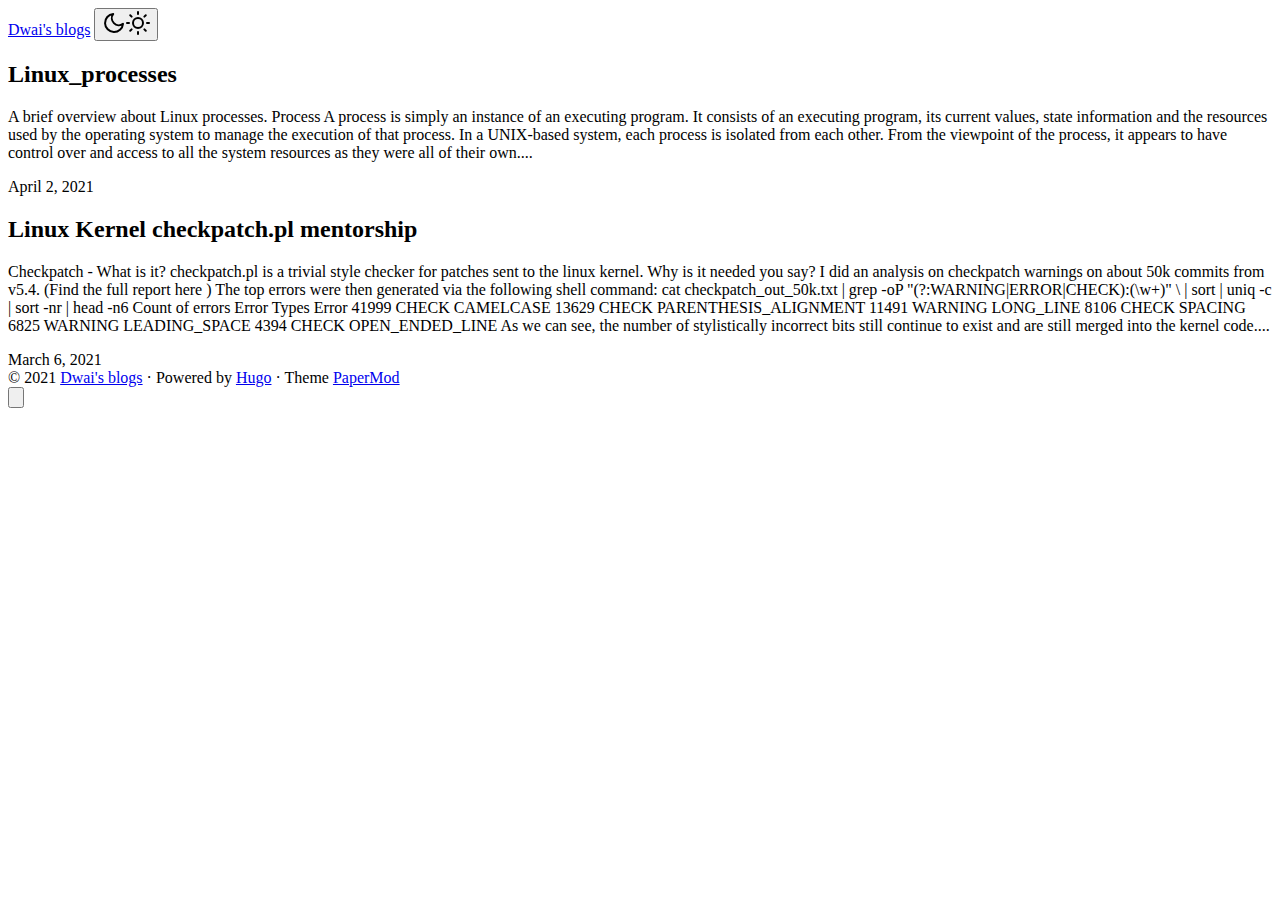
<file: index.html>
<!doctype html><html lang=en dir=auto><head><meta charset=utf-8><meta http-equiv=x-ua-compatible content="IE=edge"><meta name=viewport content="width=device-width,initial-scale=1,shrink-to-fit=no"><meta name=robots content="index, follow"><title>Dwai's blogs</title><meta name=keywords content><meta name=description content><meta name=author content><link rel=canonical href=https://raydwaipayan.github.io/blogs/><link href=https://raydwaipayan.github.io/blogs/assets/css/stylesheet.min.6fdf38588ea13f9fcfd31bf64487e300c670aec39f9ab8cf5473a494b8097993.css integrity="sha256-b984WI6hP5/P0xv2RIfjAMZwrsOfmrjPVHOklLgJeZM=" rel="preload stylesheet" as=style><link rel=icon href=https://raydwaipayan.github.io/blogs/favicon.ico><link rel=icon type=image/png sizes=16x16 href=https://raydwaipayan.github.io/blogs/favicon-16x16.png><link rel=icon type=image/png sizes=32x32 href=https://raydwaipayan.github.io/blogs/favicon-32x32.png><link rel=apple-touch-icon href=https://raydwaipayan.github.io/blogs/apple-touch-icon.png><link rel=mask-icon href=https://raydwaipayan.github.io/blogs/safari-pinned-tab.svg><meta name=theme-color content="#2e2e33"><meta name=msapplication-TileColor content="#2e2e33"><meta name=generator content="Hugo 0.82.0"><link rel=alternate type=application/rss+xml href=https://raydwaipayan.github.io/blogs/index.xml><meta property="og:title" content="Dwai's blogs"><meta property="og:description" content><meta property="og:type" content="website"><meta property="og:url" content="https://raydwaipayan.github.io/blogs/"><meta property="og:updated_time" content="2021-04-02T17:45:25+05:30"><meta name=twitter:card content="summary"><meta name=twitter:title content="Dwai's blogs"><meta name=twitter:description content><script type=application/ld+json>{"@context":"https://schema.org","@type":"Organization","name":"Dwai's blogs","url":"https://raydwaipayan.github.io/blogs","description":"","thumbnailUrl":"https://raydwaipayan.github.io/blogs/favicon.ico","sameAs":[]}</script></head><body class=list id=top><script>localStorage.getItem("pref-theme")==="dark"?document.body.classList.add('dark'):localStorage.getItem("pref-theme")==="light"?document.body.classList.remove('dark'):window.matchMedia('(prefers-color-scheme: dark)').matches&&document.body.classList.add('dark')</script><noscript><style type=text/css>#theme-toggle,.top-link{display:none}</style></noscript><header class=header><nav class=nav><div class=logo><a href=https://raydwaipayan.github.io/blogs accesskey=h title="Dwai's blogs (Alt + H)">Dwai's blogs</a>
<span class=logo-switches><button id=theme-toggle accesskey=t title="(Alt + T)"><svg id="moon" xmlns="http://www.w3.org/2000/svg" width="24" height="24" viewBox="0 0 24 24" fill="none" stroke="currentcolor" stroke-width="2" stroke-linecap="round" stroke-linejoin="round"><path d="M21 12.79A9 9 0 1111.21 3 7 7 0 0021 12.79z"/></svg><svg id="sun" xmlns="http://www.w3.org/2000/svg" width="24" height="24" viewBox="0 0 24 24" fill="none" stroke="currentcolor" stroke-width="2" stroke-linecap="round" stroke-linejoin="round"><circle cx="12" cy="12" r="5"/><line x1="12" y1="1" x2="12" y2="3"/><line x1="12" y1="21" x2="12" y2="23"/><line x1="4.22" y1="4.22" x2="5.64" y2="5.64"/><line x1="18.36" y1="18.36" x2="19.78" y2="19.78"/><line x1="1" y1="12" x2="3" y2="12"/><line x1="21" y1="12" x2="23" y2="12"/><line x1="4.22" y1="19.78" x2="5.64" y2="18.36"/><line x1="18.36" y1="5.64" x2="19.78" y2="4.22"/></svg></button></span></div><ul id=menu onscroll=menu_on_scroll()></ul></nav></header><main class=main><article class=first-entry><header class=entry-header><h2>Linux_processes</h2></header><section class=entry-content><p>A brief overview about Linux processes. Process A process is simply an instance of an executing program. It consists of an executing program, its current values, state information and the resources used by the operating system to manage the execution of that process.
In a UNIX-based system, each process is isolated from each other. From the viewpoint of the process, it appears to have control over and access to all the system resources as they were all of their own....</p></section><footer class=entry-footer>April 2, 2021</footer><a class=entry-link aria-label="post link to Linux_processes" href=https://raydwaipayan.github.io/blogs/posts/linux_processes/></a></article><article class=post-entry><header class=entry-header><h2>Linux Kernel checkpatch.pl mentorship</h2></header><section class=entry-content><p>Checkpatch - What is it? checkpatch.pl is a trivial style checker for patches sent to the linux kernel.
Why is it needed you say? I did an analysis on checkpatch warnings on about 50k commits from v5.4. (Find the full report here )
The top errors were then generated via the following shell command:
cat checkpatch_out_50k.txt | grep -oP "(?:WARNING|ERROR|CHECK):(\w+)" \ | sort | uniq -c | sort -nr | head -n6 Count of errors Error Types Error 41999 CHECK CAMELCASE 13629 CHECK PARENTHESIS_ALIGNMENT 11491 WARNING LONG_LINE 8106 CHECK SPACING 6825 WARNING LEADING_SPACE 4394 CHECK OPEN_ENDED_LINE As we can see, the number of stylistically incorrect bits still continue to exist and are still merged into the kernel code....</p></section><footer class=entry-footer>March 6, 2021</footer><a class=entry-link aria-label="post link to Linux Kernel checkpatch.pl mentorship" href=https://raydwaipayan.github.io/blogs/posts/linux-kernel-mentorship/></a></article></main><footer class=footer><span>&copy; 2021 <a href=https://raydwaipayan.github.io/blogs>Dwai's blogs</a></span>
<span>&#183;</span>
<span>Powered by <a href=https://gohugo.io/ rel="noopener noreferrer" target=_blank>Hugo</a></span>
<span>&#183;</span>
<span>Theme <a href=https://git.io/hugopapermod rel=noopener target=_blank>PaperMod</a></span></footer><a href=#top aria-label="go to top" title="Go to Top (Alt + G)"><button class=top-link id=top-link type=button accesskey=g><svg xmlns="http://www.w3.org/2000/svg" viewBox="0 0 12 6" fill="currentcolor"><path d="M12 6H0l6-6z"/></svg></button></a>
<script>window.onload=function(){localStorage.getItem("menu-scroll-position")&&(document.getElementById('menu').scrollLeft=localStorage.getItem("menu-scroll-position"))},document.querySelectorAll('a[href^="#"]').forEach(a=>{a.addEventListener("click",function(b){b.preventDefault();var a=this.getAttribute("href").substr(1);window.matchMedia('(prefers-reduced-motion: reduce)').matches?document.querySelector(`[id='${decodeURIComponent(a)}']`).scrollIntoView():document.querySelector(`[id='${decodeURIComponent(a)}']`).scrollIntoView({behavior:"smooth"}),a==="top"?history.replaceState(null,null," "):history.pushState(null,null,`#${a}`)})});var mybutton=document.getElementById("top-link");window.onscroll=function(){document.body.scrollTop>800||document.documentElement.scrollTop>800?(mybutton.style.visibility="visible",mybutton.style.opacity="1"):(mybutton.style.visibility="hidden",mybutton.style.opacity="0")};function menu_on_scroll(){localStorage.setItem("menu-scroll-position",document.getElementById('menu').scrollLeft)}</script><script>document.getElementById("theme-toggle").addEventListener("click",()=>{document.body.className.includes("dark")?(document.body.classList.remove('dark'),localStorage.setItem("pref-theme",'light')):(document.body.classList.add('dark'),localStorage.setItem("pref-theme",'dark'))})</script></body></html>
</file>
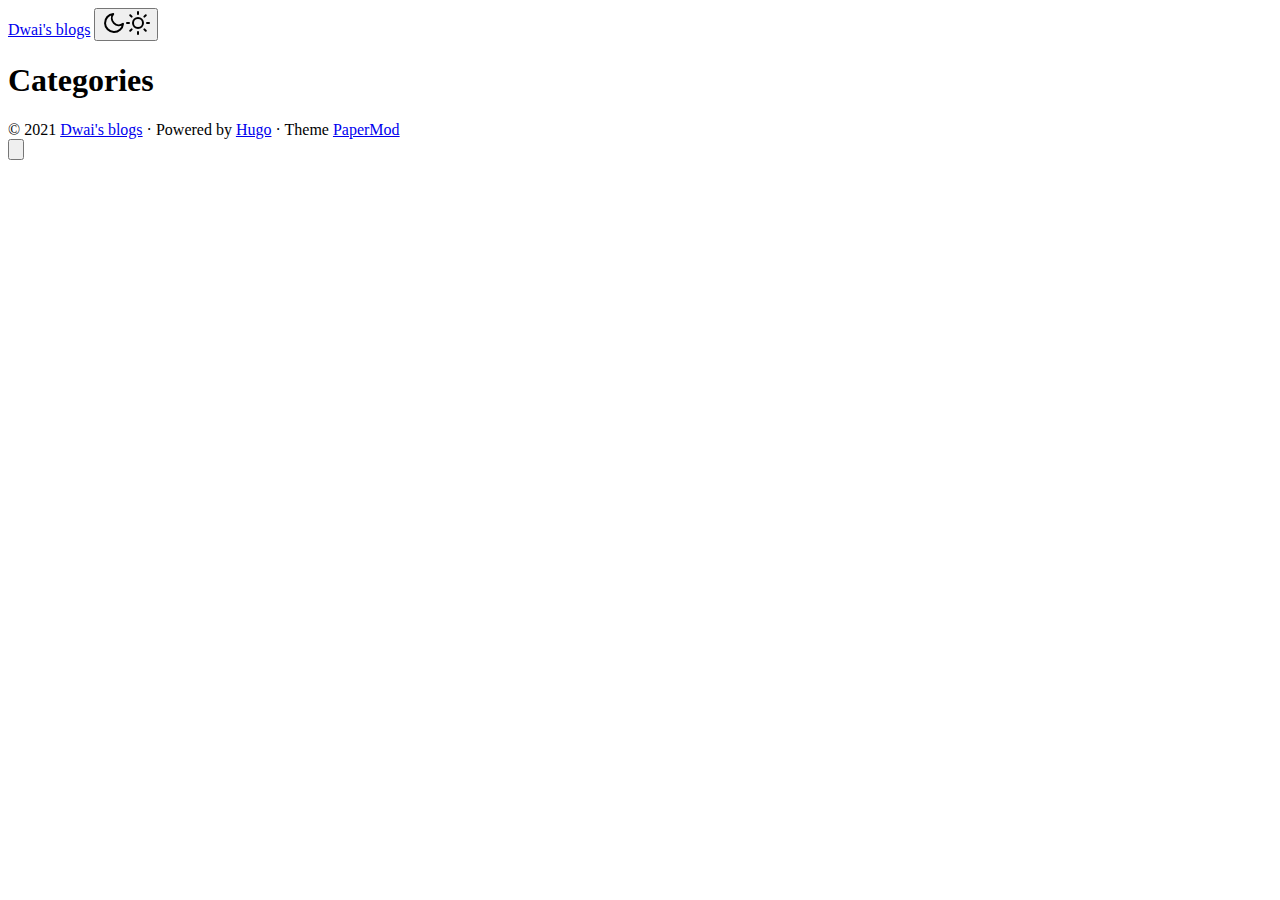
<file: categories/index.html>
<!doctype html><html lang=en dir=auto><head><meta charset=utf-8><meta http-equiv=x-ua-compatible content="IE=edge"><meta name=viewport content="width=device-width,initial-scale=1,shrink-to-fit=no"><meta name=robots content="index, follow"><title>Categories | Dwai's blogs</title><meta name=keywords content><meta name=description content><meta name=author content><link rel=canonical href=https://raydwaipayan.github.io/blogs/categories/><link href=https://raydwaipayan.github.io/blogs/assets/css/stylesheet.min.6fdf38588ea13f9fcfd31bf64487e300c670aec39f9ab8cf5473a494b8097993.css integrity="sha256-b984WI6hP5/P0xv2RIfjAMZwrsOfmrjPVHOklLgJeZM=" rel="preload stylesheet" as=style><link rel=icon href=https://raydwaipayan.github.io/blogs/favicon.ico><link rel=icon type=image/png sizes=16x16 href=https://raydwaipayan.github.io/blogs/favicon-16x16.png><link rel=icon type=image/png sizes=32x32 href=https://raydwaipayan.github.io/blogs/favicon-32x32.png><link rel=apple-touch-icon href=https://raydwaipayan.github.io/blogs/apple-touch-icon.png><link rel=mask-icon href=https://raydwaipayan.github.io/blogs/safari-pinned-tab.svg><meta name=theme-color content="#2e2e33"><meta name=msapplication-TileColor content="#2e2e33"><meta name=generator content="Hugo 0.82.0"><link rel=alternate type=application/rss+xml href=https://raydwaipayan.github.io/blogs/categories/index.xml><meta property="og:title" content="Categories"><meta property="og:description" content><meta property="og:type" content="website"><meta property="og:url" content="https://raydwaipayan.github.io/blogs/categories/"><meta name=twitter:card content="summary"><meta name=twitter:title content="Categories"><meta name=twitter:description content></head><body class=list id=top><script>localStorage.getItem("pref-theme")==="dark"?document.body.classList.add('dark'):localStorage.getItem("pref-theme")==="light"?document.body.classList.remove('dark'):window.matchMedia('(prefers-color-scheme: dark)').matches&&document.body.classList.add('dark')</script><noscript><style type=text/css>#theme-toggle,.top-link{display:none}</style></noscript><header class=header><nav class=nav><div class=logo><a href=https://raydwaipayan.github.io/blogs accesskey=h title="Dwai's blogs (Alt + H)">Dwai's blogs</a>
<span class=logo-switches><button id=theme-toggle accesskey=t title="(Alt + T)"><svg id="moon" xmlns="http://www.w3.org/2000/svg" width="24" height="24" viewBox="0 0 24 24" fill="none" stroke="currentcolor" stroke-width="2" stroke-linecap="round" stroke-linejoin="round"><path d="M21 12.79A9 9 0 1111.21 3 7 7 0 0021 12.79z"/></svg><svg id="sun" xmlns="http://www.w3.org/2000/svg" width="24" height="24" viewBox="0 0 24 24" fill="none" stroke="currentcolor" stroke-width="2" stroke-linecap="round" stroke-linejoin="round"><circle cx="12" cy="12" r="5"/><line x1="12" y1="1" x2="12" y2="3"/><line x1="12" y1="21" x2="12" y2="23"/><line x1="4.22" y1="4.22" x2="5.64" y2="5.64"/><line x1="18.36" y1="18.36" x2="19.78" y2="19.78"/><line x1="1" y1="12" x2="3" y2="12"/><line x1="21" y1="12" x2="23" y2="12"/><line x1="4.22" y1="19.78" x2="5.64" y2="18.36"/><line x1="18.36" y1="5.64" x2="19.78" y2="4.22"/></svg></button></span></div><ul id=menu onscroll=menu_on_scroll()></ul></nav></header><main class=main><header class=page-header><h1>Categories</h1></header><ul class=terms-tags></ul></main><footer class=footer><span>&copy; 2021 <a href=https://raydwaipayan.github.io/blogs>Dwai's blogs</a></span>
<span>&#183;</span>
<span>Powered by <a href=https://gohugo.io/ rel="noopener noreferrer" target=_blank>Hugo</a></span>
<span>&#183;</span>
<span>Theme <a href=https://git.io/hugopapermod rel=noopener target=_blank>PaperMod</a></span></footer><a href=#top aria-label="go to top" title="Go to Top (Alt + G)"><button class=top-link id=top-link type=button accesskey=g><svg xmlns="http://www.w3.org/2000/svg" viewBox="0 0 12 6" fill="currentcolor"><path d="M12 6H0l6-6z"/></svg></button></a>
<script>window.onload=function(){localStorage.getItem("menu-scroll-position")&&(document.getElementById('menu').scrollLeft=localStorage.getItem("menu-scroll-position"))},document.querySelectorAll('a[href^="#"]').forEach(a=>{a.addEventListener("click",function(b){b.preventDefault();var a=this.getAttribute("href").substr(1);window.matchMedia('(prefers-reduced-motion: reduce)').matches?document.querySelector(`[id='${decodeURIComponent(a)}']`).scrollIntoView():document.querySelector(`[id='${decodeURIComponent(a)}']`).scrollIntoView({behavior:"smooth"}),a==="top"?history.replaceState(null,null," "):history.pushState(null,null,`#${a}`)})});var mybutton=document.getElementById("top-link");window.onscroll=function(){document.body.scrollTop>800||document.documentElement.scrollTop>800?(mybutton.style.visibility="visible",mybutton.style.opacity="1"):(mybutton.style.visibility="hidden",mybutton.style.opacity="0")};function menu_on_scroll(){localStorage.setItem("menu-scroll-position",document.getElementById('menu').scrollLeft)}</script><script>document.getElementById("theme-toggle").addEventListener("click",()=>{document.body.className.includes("dark")?(document.body.classList.remove('dark'),localStorage.setItem("pref-theme",'light')):(document.body.classList.add('dark'),localStorage.setItem("pref-theme",'dark'))})</script></body></html>
</file>
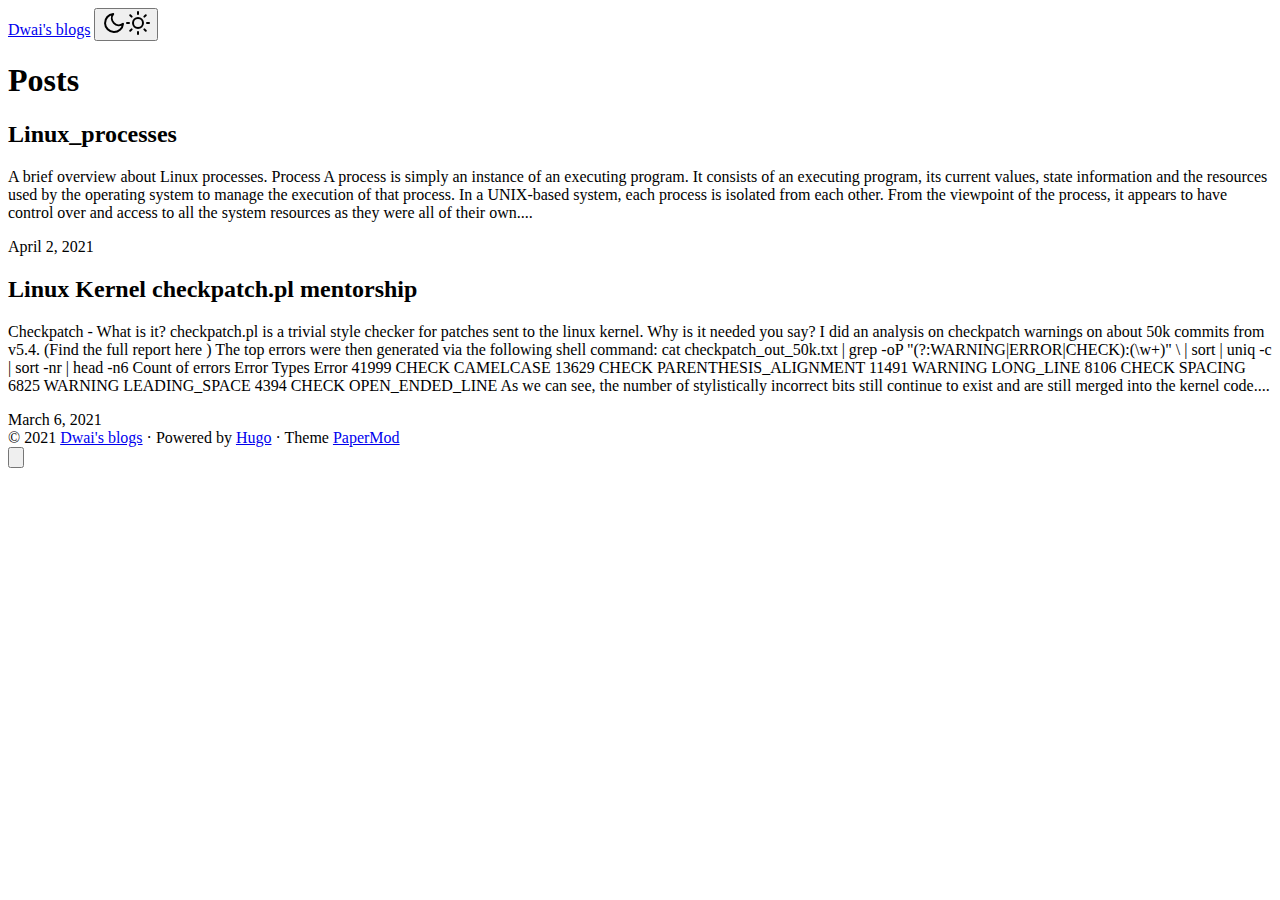
<file: posts/index.html>
<!doctype html><html lang=en dir=auto><head><meta charset=utf-8><meta http-equiv=x-ua-compatible content="IE=edge"><meta name=viewport content="width=device-width,initial-scale=1,shrink-to-fit=no"><meta name=robots content="index, follow"><title>Posts | Dwai's blogs</title><meta name=keywords content><meta name=description content><meta name=author content><link rel=canonical href=https://raydwaipayan.github.io/blogs/posts/><link href=https://raydwaipayan.github.io/blogs/assets/css/stylesheet.min.6fdf38588ea13f9fcfd31bf64487e300c670aec39f9ab8cf5473a494b8097993.css integrity="sha256-b984WI6hP5/P0xv2RIfjAMZwrsOfmrjPVHOklLgJeZM=" rel="preload stylesheet" as=style><link rel=icon href=https://raydwaipayan.github.io/blogs/favicon.ico><link rel=icon type=image/png sizes=16x16 href=https://raydwaipayan.github.io/blogs/favicon-16x16.png><link rel=icon type=image/png sizes=32x32 href=https://raydwaipayan.github.io/blogs/favicon-32x32.png><link rel=apple-touch-icon href=https://raydwaipayan.github.io/blogs/apple-touch-icon.png><link rel=mask-icon href=https://raydwaipayan.github.io/blogs/safari-pinned-tab.svg><meta name=theme-color content="#2e2e33"><meta name=msapplication-TileColor content="#2e2e33"><meta name=generator content="Hugo 0.82.0"><link rel=alternate type=application/rss+xml href=https://raydwaipayan.github.io/blogs/posts/index.xml><meta property="og:title" content="Posts"><meta property="og:description" content><meta property="og:type" content="website"><meta property="og:url" content="https://raydwaipayan.github.io/blogs/posts/"><meta property="og:updated_time" content="2021-04-02T17:45:25+05:30"><meta name=twitter:card content="summary"><meta name=twitter:title content="Posts"><meta name=twitter:description content><script type=application/ld+json>{"@context":"https://schema.org","@type":"BreadcrumbList","itemListElement":[{"@type":"ListItem","position":2,"name":"Posts","item":"https://raydwaipayan.github.io/blogs/posts/"}]}</script></head><body class=list id=top><script>localStorage.getItem("pref-theme")==="dark"?document.body.classList.add('dark'):localStorage.getItem("pref-theme")==="light"?document.body.classList.remove('dark'):window.matchMedia('(prefers-color-scheme: dark)').matches&&document.body.classList.add('dark')</script><noscript><style type=text/css>#theme-toggle,.top-link{display:none}</style></noscript><header class=header><nav class=nav><div class=logo><a href=https://raydwaipayan.github.io/blogs accesskey=h title="Dwai's blogs (Alt + H)">Dwai's blogs</a>
<span class=logo-switches><button id=theme-toggle accesskey=t title="(Alt + T)"><svg id="moon" xmlns="http://www.w3.org/2000/svg" width="24" height="24" viewBox="0 0 24 24" fill="none" stroke="currentcolor" stroke-width="2" stroke-linecap="round" stroke-linejoin="round"><path d="M21 12.79A9 9 0 1111.21 3 7 7 0 0021 12.79z"/></svg><svg id="sun" xmlns="http://www.w3.org/2000/svg" width="24" height="24" viewBox="0 0 24 24" fill="none" stroke="currentcolor" stroke-width="2" stroke-linecap="round" stroke-linejoin="round"><circle cx="12" cy="12" r="5"/><line x1="12" y1="1" x2="12" y2="3"/><line x1="12" y1="21" x2="12" y2="23"/><line x1="4.22" y1="4.22" x2="5.64" y2="5.64"/><line x1="18.36" y1="18.36" x2="19.78" y2="19.78"/><line x1="1" y1="12" x2="3" y2="12"/><line x1="21" y1="12" x2="23" y2="12"/><line x1="4.22" y1="19.78" x2="5.64" y2="18.36"/><line x1="18.36" y1="5.64" x2="19.78" y2="4.22"/></svg></button></span></div><ul id=menu onscroll=menu_on_scroll()></ul></nav></header><main class=main><header class=page-header><h1>Posts</h1></header><article class=post-entry><header class=entry-header><h2>Linux_processes</h2></header><section class=entry-content><p>A brief overview about Linux processes. Process A process is simply an instance of an executing program. It consists of an executing program, its current values, state information and the resources used by the operating system to manage the execution of that process.
In a UNIX-based system, each process is isolated from each other. From the viewpoint of the process, it appears to have control over and access to all the system resources as they were all of their own....</p></section><footer class=entry-footer>April 2, 2021</footer><a class=entry-link aria-label="post link to Linux_processes" href=https://raydwaipayan.github.io/blogs/posts/linux_processes/></a></article><article class=post-entry><header class=entry-header><h2>Linux Kernel checkpatch.pl mentorship</h2></header><section class=entry-content><p>Checkpatch - What is it? checkpatch.pl is a trivial style checker for patches sent to the linux kernel.
Why is it needed you say? I did an analysis on checkpatch warnings on about 50k commits from v5.4. (Find the full report here )
The top errors were then generated via the following shell command:
cat checkpatch_out_50k.txt | grep -oP "(?:WARNING|ERROR|CHECK):(\w+)" \ | sort | uniq -c | sort -nr | head -n6 Count of errors Error Types Error 41999 CHECK CAMELCASE 13629 CHECK PARENTHESIS_ALIGNMENT 11491 WARNING LONG_LINE 8106 CHECK SPACING 6825 WARNING LEADING_SPACE 4394 CHECK OPEN_ENDED_LINE As we can see, the number of stylistically incorrect bits still continue to exist and are still merged into the kernel code....</p></section><footer class=entry-footer>March 6, 2021</footer><a class=entry-link aria-label="post link to Linux Kernel checkpatch.pl mentorship" href=https://raydwaipayan.github.io/blogs/posts/linux-kernel-mentorship/></a></article></main><footer class=footer><span>&copy; 2021 <a href=https://raydwaipayan.github.io/blogs>Dwai's blogs</a></span>
<span>&#183;</span>
<span>Powered by <a href=https://gohugo.io/ rel="noopener noreferrer" target=_blank>Hugo</a></span>
<span>&#183;</span>
<span>Theme <a href=https://git.io/hugopapermod rel=noopener target=_blank>PaperMod</a></span></footer><a href=#top aria-label="go to top" title="Go to Top (Alt + G)"><button class=top-link id=top-link type=button accesskey=g><svg xmlns="http://www.w3.org/2000/svg" viewBox="0 0 12 6" fill="currentcolor"><path d="M12 6H0l6-6z"/></svg></button></a>
<script>window.onload=function(){localStorage.getItem("menu-scroll-position")&&(document.getElementById('menu').scrollLeft=localStorage.getItem("menu-scroll-position"))},document.querySelectorAll('a[href^="#"]').forEach(a=>{a.addEventListener("click",function(b){b.preventDefault();var a=this.getAttribute("href").substr(1);window.matchMedia('(prefers-reduced-motion: reduce)').matches?document.querySelector(`[id='${decodeURIComponent(a)}']`).scrollIntoView():document.querySelector(`[id='${decodeURIComponent(a)}']`).scrollIntoView({behavior:"smooth"}),a==="top"?history.replaceState(null,null," "):history.pushState(null,null,`#${a}`)})});var mybutton=document.getElementById("top-link");window.onscroll=function(){document.body.scrollTop>800||document.documentElement.scrollTop>800?(mybutton.style.visibility="visible",mybutton.style.opacity="1"):(mybutton.style.visibility="hidden",mybutton.style.opacity="0")};function menu_on_scroll(){localStorage.setItem("menu-scroll-position",document.getElementById('menu').scrollLeft)}</script><script>document.getElementById("theme-toggle").addEventListener("click",()=>{document.body.className.includes("dark")?(document.body.classList.remove('dark'),localStorage.setItem("pref-theme",'light')):(document.body.classList.add('dark'),localStorage.setItem("pref-theme",'dark'))})</script></body></html>
</file>
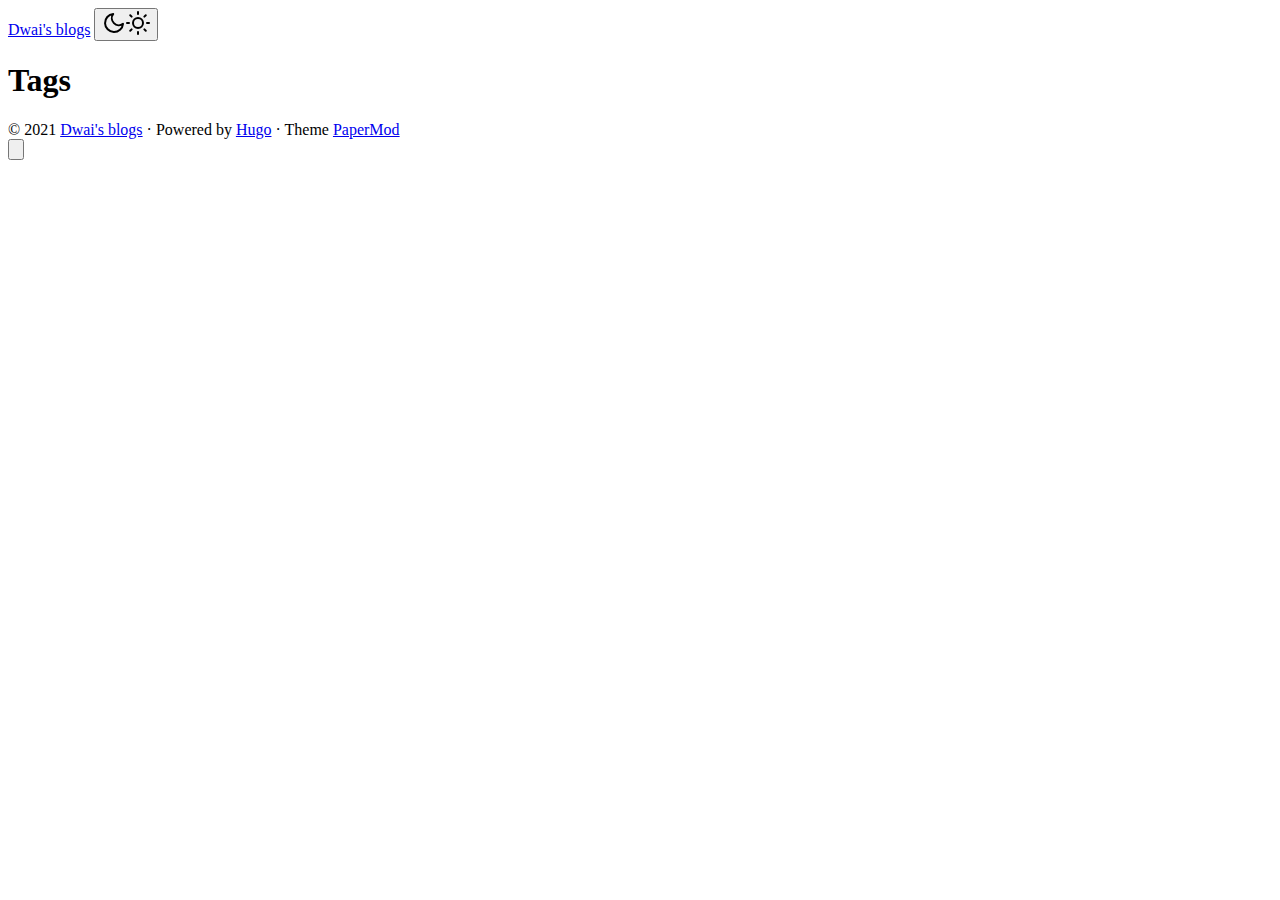
<file: tags/index.html>
<!doctype html><html lang=en dir=auto><head><meta charset=utf-8><meta http-equiv=x-ua-compatible content="IE=edge"><meta name=viewport content="width=device-width,initial-scale=1,shrink-to-fit=no"><meta name=robots content="index, follow"><title>Tags | Dwai's blogs</title><meta name=keywords content><meta name=description content><meta name=author content><link rel=canonical href=https://raydwaipayan.github.io/blogs/tags/><link href=https://raydwaipayan.github.io/blogs/assets/css/stylesheet.min.6fdf38588ea13f9fcfd31bf64487e300c670aec39f9ab8cf5473a494b8097993.css integrity="sha256-b984WI6hP5/P0xv2RIfjAMZwrsOfmrjPVHOklLgJeZM=" rel="preload stylesheet" as=style><link rel=icon href=https://raydwaipayan.github.io/blogs/favicon.ico><link rel=icon type=image/png sizes=16x16 href=https://raydwaipayan.github.io/blogs/favicon-16x16.png><link rel=icon type=image/png sizes=32x32 href=https://raydwaipayan.github.io/blogs/favicon-32x32.png><link rel=apple-touch-icon href=https://raydwaipayan.github.io/blogs/apple-touch-icon.png><link rel=mask-icon href=https://raydwaipayan.github.io/blogs/safari-pinned-tab.svg><meta name=theme-color content="#2e2e33"><meta name=msapplication-TileColor content="#2e2e33"><meta name=generator content="Hugo 0.82.0"><link rel=alternate type=application/rss+xml href=https://raydwaipayan.github.io/blogs/tags/index.xml><meta property="og:title" content="Tags"><meta property="og:description" content><meta property="og:type" content="website"><meta property="og:url" content="https://raydwaipayan.github.io/blogs/tags/"><meta name=twitter:card content="summary"><meta name=twitter:title content="Tags"><meta name=twitter:description content></head><body class=list id=top><script>localStorage.getItem("pref-theme")==="dark"?document.body.classList.add('dark'):localStorage.getItem("pref-theme")==="light"?document.body.classList.remove('dark'):window.matchMedia('(prefers-color-scheme: dark)').matches&&document.body.classList.add('dark')</script><noscript><style type=text/css>#theme-toggle,.top-link{display:none}</style></noscript><header class=header><nav class=nav><div class=logo><a href=https://raydwaipayan.github.io/blogs accesskey=h title="Dwai's blogs (Alt + H)">Dwai's blogs</a>
<span class=logo-switches><button id=theme-toggle accesskey=t title="(Alt + T)"><svg id="moon" xmlns="http://www.w3.org/2000/svg" width="24" height="24" viewBox="0 0 24 24" fill="none" stroke="currentcolor" stroke-width="2" stroke-linecap="round" stroke-linejoin="round"><path d="M21 12.79A9 9 0 1111.21 3 7 7 0 0021 12.79z"/></svg><svg id="sun" xmlns="http://www.w3.org/2000/svg" width="24" height="24" viewBox="0 0 24 24" fill="none" stroke="currentcolor" stroke-width="2" stroke-linecap="round" stroke-linejoin="round"><circle cx="12" cy="12" r="5"/><line x1="12" y1="1" x2="12" y2="3"/><line x1="12" y1="21" x2="12" y2="23"/><line x1="4.22" y1="4.22" x2="5.64" y2="5.64"/><line x1="18.36" y1="18.36" x2="19.78" y2="19.78"/><line x1="1" y1="12" x2="3" y2="12"/><line x1="21" y1="12" x2="23" y2="12"/><line x1="4.22" y1="19.78" x2="5.64" y2="18.36"/><line x1="18.36" y1="5.64" x2="19.78" y2="4.22"/></svg></button></span></div><ul id=menu onscroll=menu_on_scroll()></ul></nav></header><main class=main><header class=page-header><h1>Tags</h1></header><ul class=terms-tags></ul></main><footer class=footer><span>&copy; 2021 <a href=https://raydwaipayan.github.io/blogs>Dwai's blogs</a></span>
<span>&#183;</span>
<span>Powered by <a href=https://gohugo.io/ rel="noopener noreferrer" target=_blank>Hugo</a></span>
<span>&#183;</span>
<span>Theme <a href=https://git.io/hugopapermod rel=noopener target=_blank>PaperMod</a></span></footer><a href=#top aria-label="go to top" title="Go to Top (Alt + G)"><button class=top-link id=top-link type=button accesskey=g><svg xmlns="http://www.w3.org/2000/svg" viewBox="0 0 12 6" fill="currentcolor"><path d="M12 6H0l6-6z"/></svg></button></a>
<script>window.onload=function(){localStorage.getItem("menu-scroll-position")&&(document.getElementById('menu').scrollLeft=localStorage.getItem("menu-scroll-position"))},document.querySelectorAll('a[href^="#"]').forEach(a=>{a.addEventListener("click",function(b){b.preventDefault();var a=this.getAttribute("href").substr(1);window.matchMedia('(prefers-reduced-motion: reduce)').matches?document.querySelector(`[id='${decodeURIComponent(a)}']`).scrollIntoView():document.querySelector(`[id='${decodeURIComponent(a)}']`).scrollIntoView({behavior:"smooth"}),a==="top"?history.replaceState(null,null," "):history.pushState(null,null,`#${a}`)})});var mybutton=document.getElementById("top-link");window.onscroll=function(){document.body.scrollTop>800||document.documentElement.scrollTop>800?(mybutton.style.visibility="visible",mybutton.style.opacity="1"):(mybutton.style.visibility="hidden",mybutton.style.opacity="0")};function menu_on_scroll(){localStorage.setItem("menu-scroll-position",document.getElementById('menu').scrollLeft)}</script><script>document.getElementById("theme-toggle").addEventListener("click",()=>{document.body.className.includes("dark")?(document.body.classList.remove('dark'),localStorage.setItem("pref-theme",'light')):(document.body.classList.add('dark'),localStorage.setItem("pref-theme",'dark'))})</script></body></html>
</file>
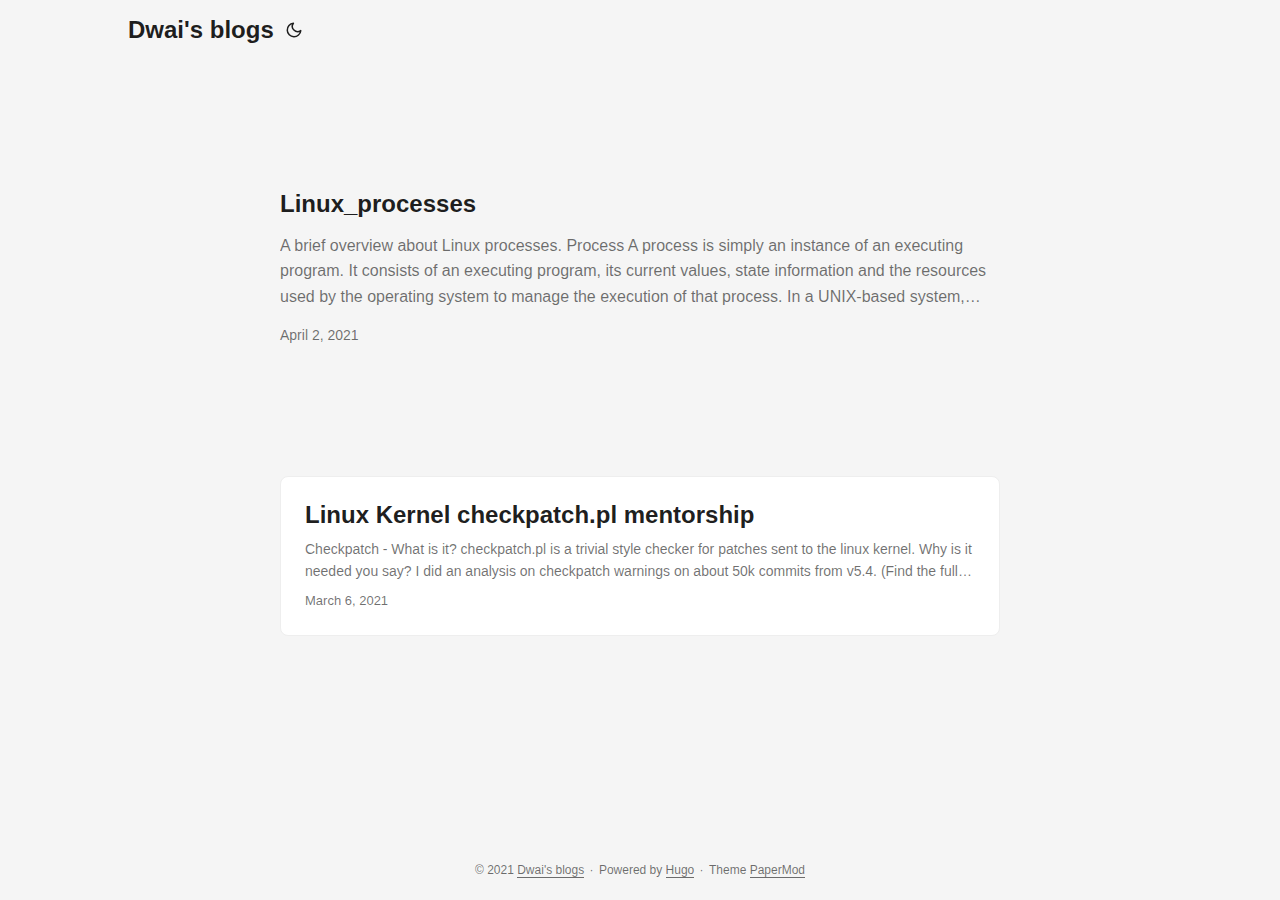
<file: page/1/index.html>
<!doctype html><html><head><title>https://raydwaipayan.github.io/blogs/</title><link rel=canonical href=https://raydwaipayan.github.io/blogs/><meta name=robots content="noindex"><meta charset=utf-8><meta http-equiv=refresh content="0; url=https://raydwaipayan.github.io/blogs/"></head></html>
</file>
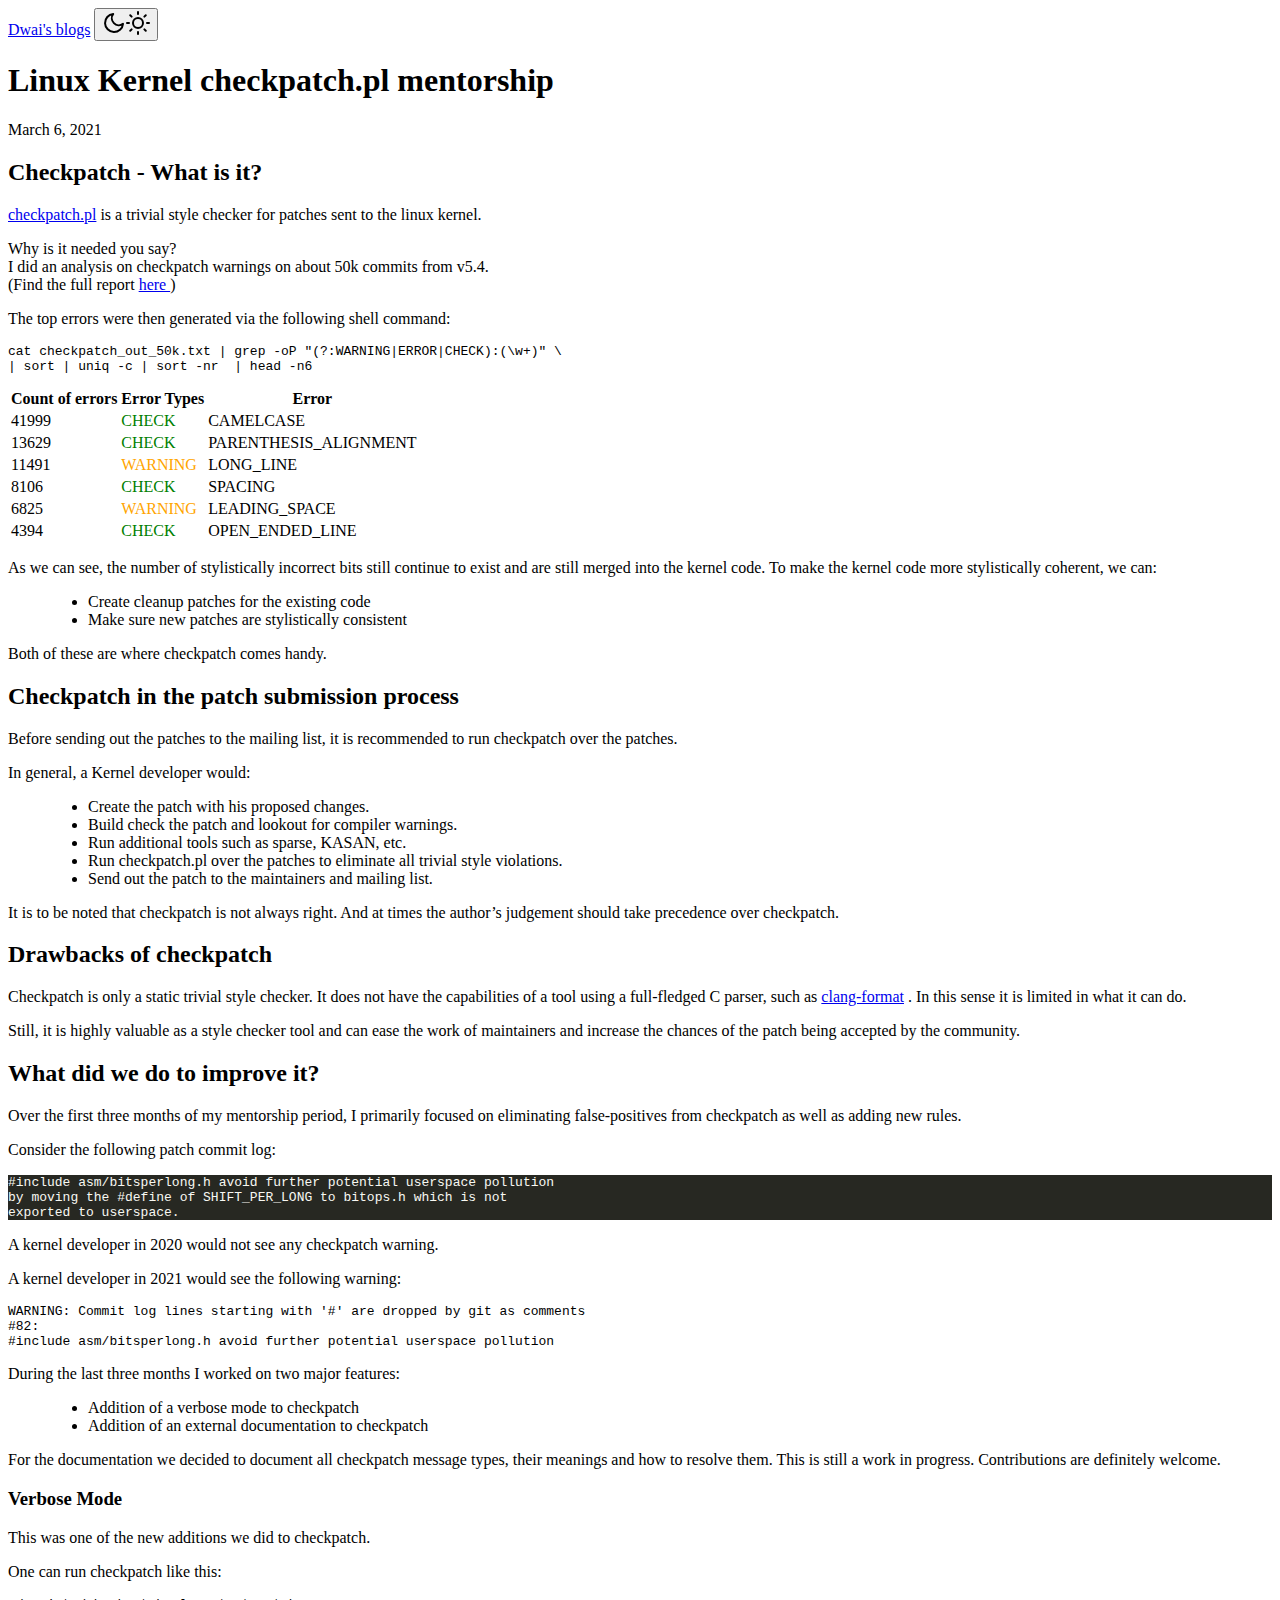
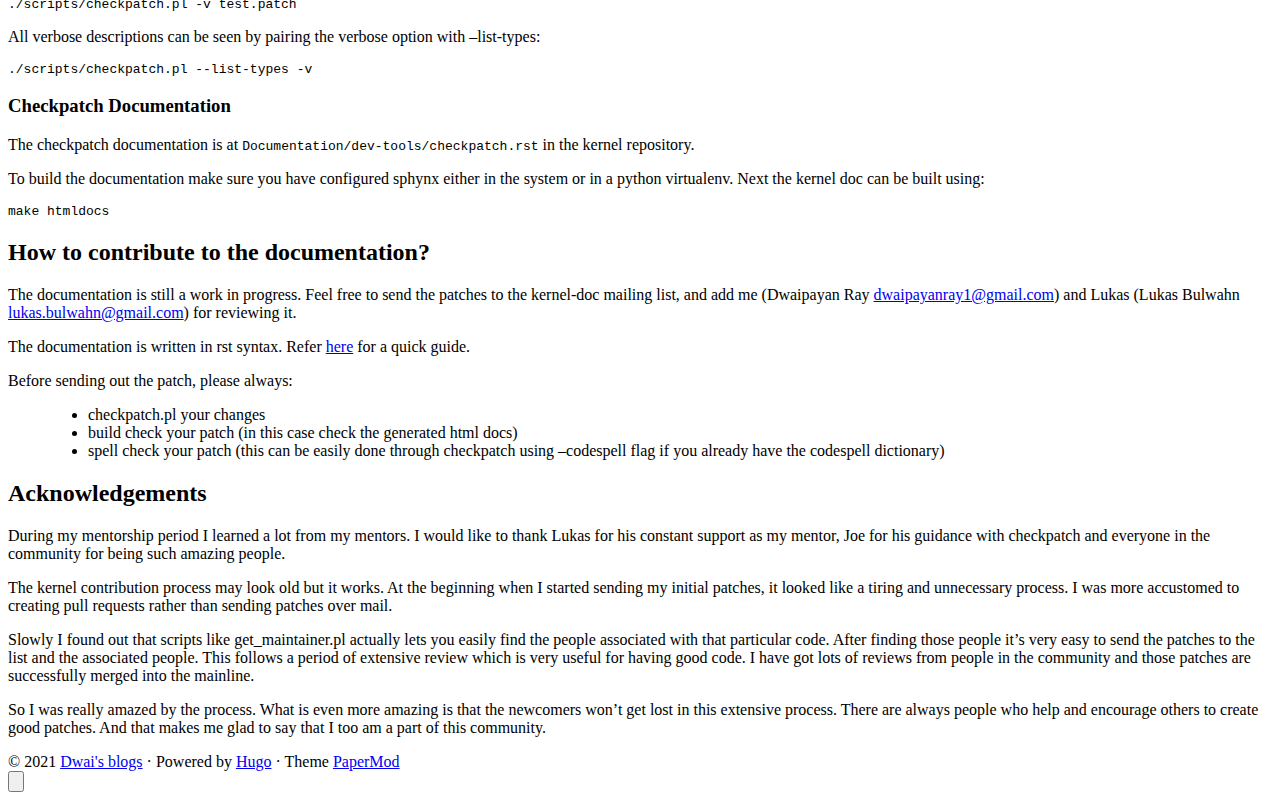
<file: posts/linux-kernel-mentorship/index.html>
<!doctype html><html lang=en dir=auto><head><meta charset=utf-8><meta http-equiv=x-ua-compatible content="IE=edge"><meta name=viewport content="width=device-width,initial-scale=1,shrink-to-fit=no"><meta name=robots content="index, follow"><title>Linux Kernel checkpatch.pl mentorship | Dwai's blogs</title><meta name=keywords content><meta name=description content="Checkpatch - What is it? checkpatch.pl is a trivial style checker for patches sent to the linux kernel.
Why is it needed you say? I did an analysis on checkpatch warnings on about 50k commits from v5.4. (Find the full report here )
The top errors were then generated via the following shell command:
cat checkpatch_out_50k.txt | grep -oP &#34;(?:WARNING|ERROR|CHECK):(\w+)&#34; \ | sort | uniq -c | sort -nr | head -n6    Count of errors Error Types Error     41999 CHECK CAMELCASE   13629 CHECK PARENTHESIS_ALIGNMENT   11491 WARNING LONG_LINE   8106 CHECK SPACING   6825 WARNING LEADING_SPACE   4394 CHECK OPEN_ENDED_LINE    As we can see, the number of stylistically incorrect bits still continue to exist and are still merged into the kernel code."><meta name=author content><link rel=canonical href=https://raydwaipayan.github.io/blogs/posts/linux-kernel-mentorship/><link href=https://raydwaipayan.github.io/blogs/assets/css/stylesheet.min.6fdf38588ea13f9fcfd31bf64487e300c670aec39f9ab8cf5473a494b8097993.css integrity="sha256-b984WI6hP5/P0xv2RIfjAMZwrsOfmrjPVHOklLgJeZM=" rel="preload stylesheet" as=style><link rel=icon href=https://raydwaipayan.github.io/blogs/favicon.ico><link rel=icon type=image/png sizes=16x16 href=https://raydwaipayan.github.io/blogs/favicon-16x16.png><link rel=icon type=image/png sizes=32x32 href=https://raydwaipayan.github.io/blogs/favicon-32x32.png><link rel=apple-touch-icon href=https://raydwaipayan.github.io/blogs/apple-touch-icon.png><link rel=mask-icon href=https://raydwaipayan.github.io/blogs/safari-pinned-tab.svg><meta name=theme-color content="#2e2e33"><meta name=msapplication-TileColor content="#2e2e33"><meta name=generator content="Hugo 0.82.0"><meta property="og:title" content="Linux Kernel checkpatch.pl mentorship"><meta property="og:description" content="Checkpatch - What is it? checkpatch.pl is a trivial style checker for patches sent to the linux kernel.
Why is it needed you say? I did an analysis on checkpatch warnings on about 50k commits from v5.4. (Find the full report here )
The top errors were then generated via the following shell command:
cat checkpatch_out_50k.txt | grep -oP &#34;(?:WARNING|ERROR|CHECK):(\w+)&#34; \ | sort | uniq -c | sort -nr | head -n6    Count of errors Error Types Error     41999 CHECK CAMELCASE   13629 CHECK PARENTHESIS_ALIGNMENT   11491 WARNING LONG_LINE   8106 CHECK SPACING   6825 WARNING LEADING_SPACE   4394 CHECK OPEN_ENDED_LINE    As we can see, the number of stylistically incorrect bits still continue to exist and are still merged into the kernel code."><meta property="og:type" content="article"><meta property="og:url" content="https://raydwaipayan.github.io/blogs/posts/linux-kernel-mentorship/"><meta property="article:published_time" content="2021-03-06T02:05:17+05:30"><meta property="article:modified_time" content="2021-03-06T02:05:17+05:30"><meta name=twitter:card content="summary"><meta name=twitter:title content="Linux Kernel checkpatch.pl mentorship"><meta name=twitter:description content="Checkpatch - What is it? checkpatch.pl is a trivial style checker for patches sent to the linux kernel.
Why is it needed you say? I did an analysis on checkpatch warnings on about 50k commits from v5.4. (Find the full report here )
The top errors were then generated via the following shell command:
cat checkpatch_out_50k.txt | grep -oP &#34;(?:WARNING|ERROR|CHECK):(\w+)&#34; \ | sort | uniq -c | sort -nr | head -n6    Count of errors Error Types Error     41999 CHECK CAMELCASE   13629 CHECK PARENTHESIS_ALIGNMENT   11491 WARNING LONG_LINE   8106 CHECK SPACING   6825 WARNING LEADING_SPACE   4394 CHECK OPEN_ENDED_LINE    As we can see, the number of stylistically incorrect bits still continue to exist and are still merged into the kernel code."><script type=application/ld+json>{"@context":"https://schema.org","@type":"BreadcrumbList","itemListElement":[{"@type":"ListItem","position":2,"name":"Posts","item":"https://raydwaipayan.github.io/blogs/posts/"},{"@type":"ListItem","position":3,"name":"Linux Kernel checkpatch.pl mentorship","item":"https://raydwaipayan.github.io/blogs/posts/linux-kernel-mentorship/"}]}</script><script type=application/ld+json>{"@context":"https://schema.org","@type":"BlogPosting","headline":"Linux Kernel checkpatch.pl mentorship","name":"Linux Kernel checkpatch.pl mentorship","description":"Checkpatch - What is it? checkpatch.pl is a trivial style checker for patches sent to the linux kernel.\nWhy is it needed you say? I did an analysis on checkpatch warnings on about …","keywords":[],"articleBody":"Checkpatch - What is it? checkpatch.pl is a trivial style checker for patches sent to the linux kernel.\nWhy is it needed you say? I did an analysis on checkpatch warnings on about 50k commits from v5.4. (Find the full report here )\nThe top errors were then generated via the following shell command:\ncat checkpatch_out_50k.txt | grep -oP \"(?:WARNING|ERROR|CHECK):(\\w+)\" \\ | sort | uniq -c | sort -nr | head -n6    Count of errors Error Types Error     41999 CHECK CAMELCASE   13629 CHECK PARENTHESIS_ALIGNMENT   11491 WARNING LONG_LINE   8106 CHECK SPACING   6825 WARNING LEADING_SPACE   4394 CHECK OPEN_ENDED_LINE    As we can see, the number of stylistically incorrect bits still continue to exist and are still merged into the kernel code. To make the kernel code more stylistically coherent, we can:\n  Create cleanup patches for the existing code Make sure new patches are stylistically consistent   Both of these are where checkpatch comes handy.\nCheckpatch in the patch submission process Before sending out the patches to the mailing list, it is recommended to run checkpatch over the patches.\nIn general, a Kernel developer would:\n  Create the patch with his proposed changes. Build check the patch and lookout for compiler warnings. Run additional tools such as sparse, KASAN, etc. Run checkpatch.pl over the patches to eliminate all trivial style violations. Send out the patch to the maintainers and mailing list.   It is to be noted that checkpatch is not always right. And at times the author’s judgement should take precedence over checkpatch.\nDrawbacks of checkpatch Checkpatch is only a static trivial style checker. It does not have the capabilities of a tool using a full-fledged C parser, such as clang-format . In this sense it is limited in what it can do.\nStill, it is highly valuable as a style checker tool and can ease the work of maintainers and increase the chances of the patch being accepted by the community.\nWhat did we do to improve it? Over the first three months of my mentorship period, I primarily focused on eliminating false-positives from checkpatch as well as adding new rules.\nConsider the following patch commit log:\n#include asm/bitsperlong.h avoid further potential userspace pollution by moving the #define of SHIFT_PER_LONG to bitops.h which is not exported to userspace. A kernel developer in 2020 would not see any checkpatch warning.\nA kernel developer in 2021 would see the following warning:\nWARNING: Commit log lines starting with '#' are dropped by git as comments #82: #include asm/bitsperlong.h avoid further potential userspace pollution During the last three months I worked on two major features:\n  Addition of a verbose mode to checkpatch Addition of an external documentation to checkpatch   For the documentation we decided to document all checkpatch message types, their meanings and how to resolve them. This is still a work in progress. Contributions are definitely welcome.\nVerbose Mode This was one of the new additions we did to checkpatch.\nOne can run checkpatch like this:\n./scripts/checkpatch.pl -v test.patch All verbose descriptions can be seen by pairing the verbose option with –list-types:\n./scripts/checkpatch.pl --list-types -v Checkpatch Documentation The checkpatch documentation is at Documentation/dev-tools/checkpatch.rst in the kernel repository.\nTo build the documentation make sure you have configured sphynx either in the system or in a python virtualenv. Next the kernel doc can be built using:\nmake htmldocs How to contribute to the documentation? The documentation is still a work in progress. Feel free to send the patches to the kernel-doc mailing list, and add me (Dwaipayan Ray dwaipayanray1@gmail.com) and Lukas (Lukas Bulwahn lukas.bulwahn@gmail.com) for reviewing it.\nThe documentation is written in rst syntax. Refer here for a quick guide.\nBefore sending out the patch, please always:\n  checkpatch.pl your changes build check your patch (in this case check the generated html docs) spell check your patch (this can be easily done through checkpatch using –codespell flag if you already have the codespell dictionary)   Acknowledgements During my mentorship period I learned a lot from my mentors. I would like to thank Lukas for his constant support as my mentor, Joe for his guidance with checkpatch and everyone in the community for being such amazing people.\nThe kernel contribution process may look old but it works. At the beginning when I started sending my initial patches, it looked like a tiring and unnecessary process. I was more accustomed to creating pull requests rather than sending patches over mail.\nSlowly I found out that scripts like get_maintainer.pl actually lets you easily find the people associated with that particular code. After finding those people it’s very easy to send the patches to the list and the associated people. This follows a period of extensive review which is very useful for having good code. I have got lots of reviews from people in the community and those patches are successfully merged into the mainline.\nSo I was really amazed by the process. What is even more amazing is that the newcomers won’t get lost in this extensive process. There are always people who help and encourage others to create good patches. And that makes me glad to say that I too am a part of this community.\n","wordCount":"852","inLanguage":"en","datePublished":"2021-03-06T02:05:17+05:30","dateModified":"2021-03-06T02:05:17+05:30","mainEntityOfPage":{"@type":"WebPage","@id":"https://raydwaipayan.github.io/blogs/posts/linux-kernel-mentorship/"},"publisher":{"@type":"Organization","name":"Dwai's blogs","logo":{"@type":"ImageObject","url":"https://raydwaipayan.github.io/blogs/favicon.ico"}}}</script></head><body id=top><script>localStorage.getItem("pref-theme")==="dark"?document.body.classList.add('dark'):localStorage.getItem("pref-theme")==="light"?document.body.classList.remove('dark'):window.matchMedia('(prefers-color-scheme: dark)').matches&&document.body.classList.add('dark')</script><noscript><style type=text/css>#theme-toggle,.top-link{display:none}</style></noscript><header class=header><nav class=nav><div class=logo><a href=https://raydwaipayan.github.io/blogs accesskey=h title="Dwai's blogs (Alt + H)">Dwai's blogs</a>
<span class=logo-switches><button id=theme-toggle accesskey=t title="(Alt + T)"><svg id="moon" xmlns="http://www.w3.org/2000/svg" width="24" height="24" viewBox="0 0 24 24" fill="none" stroke="currentcolor" stroke-width="2" stroke-linecap="round" stroke-linejoin="round"><path d="M21 12.79A9 9 0 1111.21 3 7 7 0 0021 12.79z"/></svg><svg id="sun" xmlns="http://www.w3.org/2000/svg" width="24" height="24" viewBox="0 0 24 24" fill="none" stroke="currentcolor" stroke-width="2" stroke-linecap="round" stroke-linejoin="round"><circle cx="12" cy="12" r="5"/><line x1="12" y1="1" x2="12" y2="3"/><line x1="12" y1="21" x2="12" y2="23"/><line x1="4.22" y1="4.22" x2="5.64" y2="5.64"/><line x1="18.36" y1="18.36" x2="19.78" y2="19.78"/><line x1="1" y1="12" x2="3" y2="12"/><line x1="21" y1="12" x2="23" y2="12"/><line x1="4.22" y1="19.78" x2="5.64" y2="18.36"/><line x1="18.36" y1="5.64" x2="19.78" y2="4.22"/></svg></button></span></div><ul id=menu onscroll=menu_on_scroll()></ul></nav></header><main class=main><article class=post-single><header class=post-header><h1 class=post-title>Linux Kernel checkpatch.pl mentorship</h1><div class=post-meta>March 6, 2021</div></header><div class=post-content><h2 id=checkpatch---what-is-it>Checkpatch - What is it?<a hidden class=anchor aria-hidden=true href=#checkpatch---what-is-it>#</a></h2><p><a href=https://github.com/torvalds/linux/blob/master/scripts/checkpatch.pl>checkpatch.pl</a>
is a trivial style checker for patches sent to the linux kernel.</p><p>Why is it needed you say?</br>I did an analysis on checkpatch warnings on about 50k commits from v5.4.</br>(Find the full report <a href=https://raydwaipayan.github.io/blogs/checkpatch_out_50k.txt>here
</a>)</p><p>The top errors were then generated via the following shell command:</p><pre><code class=language-/bin/bash data-lang=/bin/bash>cat checkpatch_out_50k.txt | grep -oP &quot;(?:WARNING|ERROR|CHECK):(\w+)&quot; \
| sort | uniq -c | sort -nr  | head -n6
</code></pre><table><thead><tr><th>Count of errors</th><th>Error Types</th><th>Error</th></tr></thead><tbody><tr><td>41999</td><td><span style=color:green>CHECK</span></td><td>CAMELCASE</td></tr><tr><td>13629</td><td><span style=color:green>CHECK</span></td><td>PARENTHESIS_ALIGNMENT</td></tr><tr><td>11491</td><td><span style=color:orange>WARNING</span></td><td>LONG_LINE</td></tr><tr><td>8106</td><td><span style=color:green>CHECK</span></td><td>SPACING</td></tr><tr><td>6825</td><td><span style=color:orange>WARNING</span></td><td>LEADING_SPACE</td></tr><tr><td>4394</td><td><span style=color:green>CHECK</span></td><td>OPEN_ENDED_LINE</td></tr></tbody></table><p>As we can see, the number of stylistically incorrect bits still continue
to exist and are still merged into the kernel code. To make the kernel
code more stylistically coherent, we can:</p><blockquote><ul><li>Create cleanup patches for the existing code</li><li>Make sure new patches are stylistically consistent</li></ul></blockquote><p>Both of these are where checkpatch comes handy.</p><h2 id=checkpatch-in-the-patch-submission-process>Checkpatch in the patch submission process<a hidden class=anchor aria-hidden=true href=#checkpatch-in-the-patch-submission-process>#</a></h2><p>Before sending out the patches to the mailing list, it is recommended to
run checkpatch over the patches.</p><p>In general, a Kernel developer would:</p><blockquote><ul><li>Create the patch with his proposed changes.</li><li>Build check the patch and lookout for compiler warnings.</li><li>Run additional tools such as sparse, KASAN, etc.</li><li>Run checkpatch.pl over the patches to eliminate all trivial style violations.</li><li>Send out the patch to the maintainers and mailing list.</li></ul></blockquote><p>It is to be noted that checkpatch is not always right. And at times the
author&rsquo;s judgement should take precedence over checkpatch.</p><h2 id=drawbacks-of-checkpatch>Drawbacks of checkpatch<a hidden class=anchor aria-hidden=true href=#drawbacks-of-checkpatch>#</a></h2><p>Checkpatch is only a static trivial style checker. It does not have the
capabilities of a tool using a full-fledged C parser, such as
<a href=https://www.kernel.org/doc/html/latest/process/clang-format.html>clang-format</a>
. In this sense it is limited in what it can do.</p><p>Still, it is highly valuable as a style checker tool and can ease the work of maintainers and increase the chances of the patch being accepted by the community.</p><h2 id=what-did-we-do-to-improve-it>What did we do to improve it?<a hidden class=anchor aria-hidden=true href=#what-did-we-do-to-improve-it>#</a></h2><p>Over the first three months of my mentorship period, I primarily focused on
eliminating false-positives from checkpatch as well as adding new rules.</p><p>Consider the following patch commit log:</p><div class=highlight><pre style=color:#f8f8f2;background-color:#272822;-moz-tab-size:4;-o-tab-size:4;tab-size:4><code class=language-diff data-lang=diff>#include asm/bitsperlong.h avoid further potential userspace pollution
by moving the #define of SHIFT_PER_LONG to bitops.h which is not
exported to userspace.
</code></pre></div><p>A kernel developer in 2020 would not see any checkpatch warning.</p><p>A kernel developer in 2021 would see the following warning:</p><pre><code class=language-\bin\bash data-lang=\bin\bash>WARNING: Commit log lines starting with '#' are dropped by git as comments
#82: 
#include asm/bitsperlong.h avoid further potential userspace pollution
</code></pre><p>During the last three months I worked on two major features:</p><blockquote><ul><li>Addition of a verbose mode to checkpatch</li><li>Addition of an external documentation to checkpatch</li></ul></blockquote><p>For the documentation we decided to document all checkpatch message types,
their meanings and how to resolve them. This is still a work in progress.
Contributions are definitely welcome.</p><h3 id=verbose-mode>Verbose Mode<a hidden class=anchor aria-hidden=true href=#verbose-mode>#</a></h3><p>This was one of the new additions we did to checkpatch.</p><p>One can run checkpatch like this:</p><pre><code class=language-/bin/bash data-lang=/bin/bash>./scripts/checkpatch.pl -v test.patch
</code></pre><p>All verbose descriptions can be seen by pairing the verbose option
with &ndash;list-types:</p><pre><code class=language-/bin/bash data-lang=/bin/bash>./scripts/checkpatch.pl --list-types -v
</code></pre><h3 id=checkpatch-documentation>Checkpatch Documentation<a hidden class=anchor aria-hidden=true href=#checkpatch-documentation>#</a></h3><p>The checkpatch documentation is at <code>Documentation/dev-tools/checkpatch.rst</code>
in the kernel repository.</p><p>To build the documentation make sure you have configured sphynx
either in the system or in a python virtualenv. Next the kernel
doc can be built using:</p><pre><code class=language-/bin/bash data-lang=/bin/bash>make htmldocs
</code></pre><h2 id=how-to-contribute-to-the-documentation>How to contribute to the documentation?<a hidden class=anchor aria-hidden=true href=#how-to-contribute-to-the-documentation>#</a></h2><p>The documentation is still a work in progress. Feel free to send
the patches to the kernel-doc mailing list, and add me
(Dwaipayan Ray <a href=mailto:dwaipayanray1@gmail.com>dwaipayanray1@gmail.com</a>) and Lukas (Lukas Bulwahn <a href=mailto:lukas.bulwahn@gmail.com>lukas.bulwahn@gmail.com</a>)
for reviewing it.</p><p>The documentation is written in rst syntax. Refer
<a href=http://openalea.gforge.inria.fr/doc/openalea/doc/_build/html/source/sphinx/rest_syntax.html>here</a> for a quick guide.</p><p>Before sending out the patch, please always:</p><blockquote><ul><li>checkpatch.pl your changes</li><li>build check your patch (in this case check the generated html docs)</li><li>spell check your patch (this can be easily done through checkpatch
using &ndash;codespell flag if you already have the codespell dictionary)</li></ul></blockquote><h2 id=acknowledgements>Acknowledgements<a hidden class=anchor aria-hidden=true href=#acknowledgements>#</a></h2><p>During my mentorship period I learned a lot from my mentors.
I would like to thank Lukas for his constant support as my mentor,
Joe for his guidance with checkpatch and everyone in the community for being
such amazing people.</p><p>The kernel contribution process may look old but it works. At the beginning
when I started sending my initial patches, it looked like a tiring and
unnecessary process. I was more accustomed to creating pull requests rather
than sending patches over mail.</p><p>Slowly I found out that scripts like get_maintainer.pl actually lets you easily
find the people associated with that particular code. After finding those
people it&rsquo;s very easy to send the patches to the list and the associated
people. This follows a period of extensive review which is very useful for
having good code. I have got lots of reviews from people in the community
and those patches are successfully merged into the mainline.</p><p>So I was really amazed by the process. What is even more amazing is that the
newcomers won&rsquo;t get lost in this extensive process. There are always
people who help and encourage others to create good patches. And that
makes me glad to say that I too am a part of this community.</p></div><footer class=post-footer></footer></article></main><footer class=footer><span>&copy; 2021 <a href=https://raydwaipayan.github.io/blogs>Dwai's blogs</a></span>
<span>&#183;</span>
<span>Powered by <a href=https://gohugo.io/ rel="noopener noreferrer" target=_blank>Hugo</a></span>
<span>&#183;</span>
<span>Theme <a href=https://git.io/hugopapermod rel=noopener target=_blank>PaperMod</a></span></footer><a href=#top aria-label="go to top" title="Go to Top (Alt + G)"><button class=top-link id=top-link type=button accesskey=g><svg xmlns="http://www.w3.org/2000/svg" viewBox="0 0 12 6" fill="currentcolor"><path d="M12 6H0l6-6z"/></svg></button></a>
<script defer src=https://raydwaipayan.github.io/blogs/assets/js/highlight.min.7680afc38aa6b15ddf158a4f3780b7b1f7dde7e91d26f073e6229bb7a0793c92.js integrity="sha256-doCvw4qmsV3fFYpPN4C3sffd5+kdJvBz5iKbt6B5PJI=" onload=hljs.initHighlightingOnLoad()></script><script>window.onload=function(){localStorage.getItem("menu-scroll-position")&&(document.getElementById('menu').scrollLeft=localStorage.getItem("menu-scroll-position"))},document.querySelectorAll('a[href^="#"]').forEach(a=>{a.addEventListener("click",function(b){b.preventDefault();var a=this.getAttribute("href").substr(1);window.matchMedia('(prefers-reduced-motion: reduce)').matches?document.querySelector(`[id='${decodeURIComponent(a)}']`).scrollIntoView():document.querySelector(`[id='${decodeURIComponent(a)}']`).scrollIntoView({behavior:"smooth"}),a==="top"?history.replaceState(null,null," "):history.pushState(null,null,`#${a}`)})});var mybutton=document.getElementById("top-link");window.onscroll=function(){document.body.scrollTop>800||document.documentElement.scrollTop>800?(mybutton.style.visibility="visible",mybutton.style.opacity="1"):(mybutton.style.visibility="hidden",mybutton.style.opacity="0")};function menu_on_scroll(){localStorage.setItem("menu-scroll-position",document.getElementById('menu').scrollLeft)}</script><script>document.getElementById("theme-toggle").addEventListener("click",()=>{document.body.className.includes("dark")?(document.body.classList.remove('dark'),localStorage.setItem("pref-theme",'light')):(document.body.classList.add('dark'),localStorage.setItem("pref-theme",'dark'))})</script></body></html>
</file>
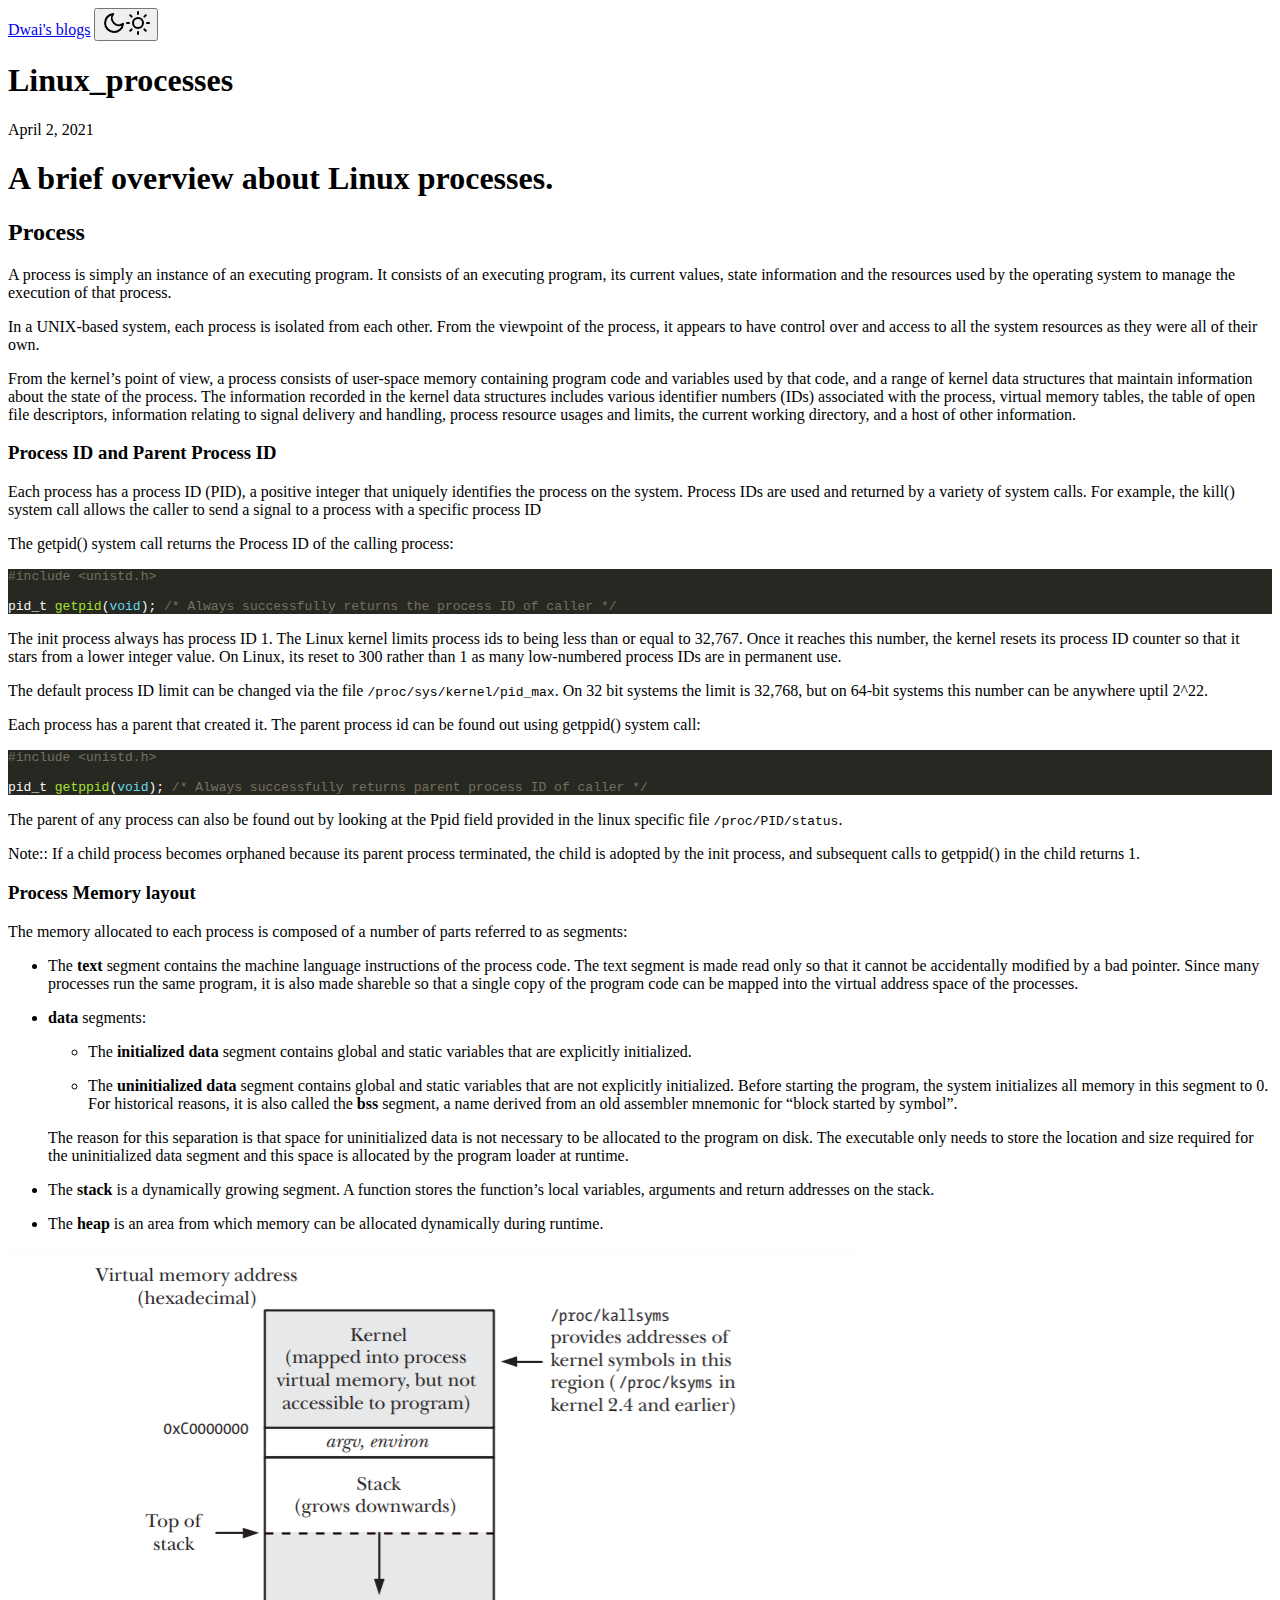
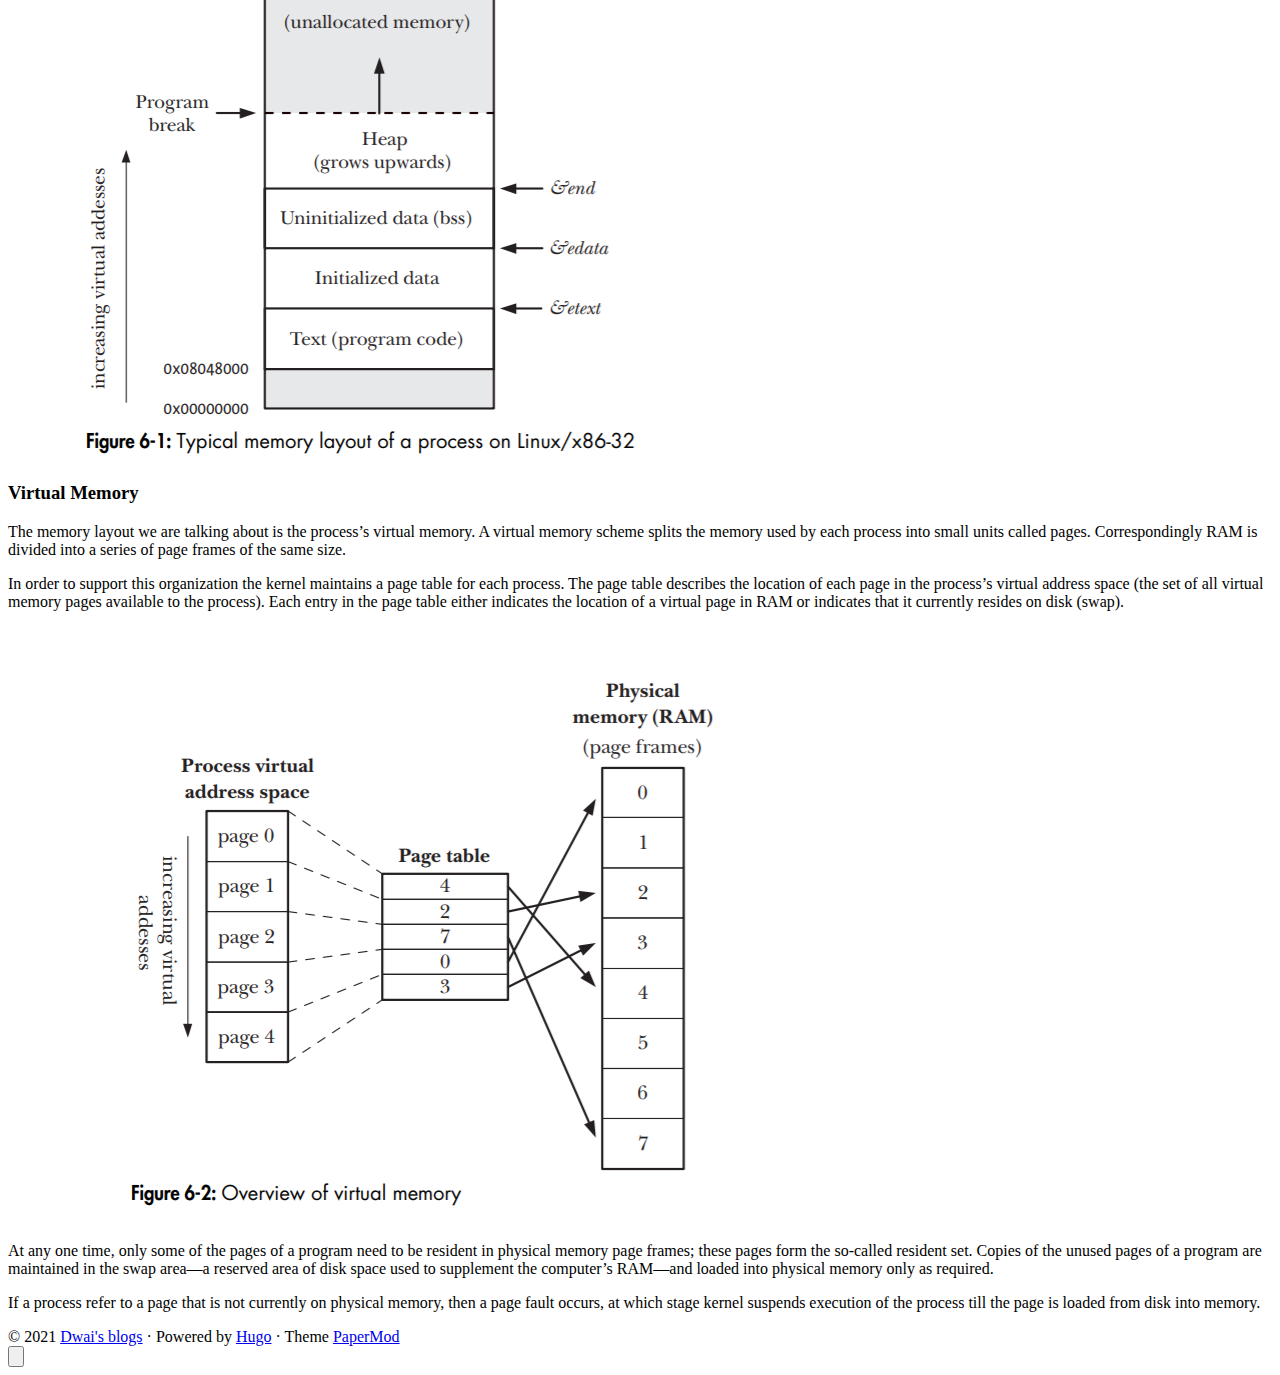
<file: posts/linux_processes/index.html>
<!doctype html><html lang=en dir=auto><head><meta charset=utf-8><meta http-equiv=x-ua-compatible content="IE=edge"><meta name=viewport content="width=device-width,initial-scale=1,shrink-to-fit=no"><meta name=robots content="index, follow"><title>Linux_processes | Dwai's blogs</title><meta name=keywords content><meta name=description content="A brief overview about Linux processes. Process A process is simply an instance of an executing program. It consists of an executing program, its current values, state information and the resources used by the operating system to manage the execution of that process.
In a UNIX-based system, each process is isolated from each other. From the viewpoint of the process, it appears to have control over and access to all the system resources as they were all of their own."><meta name=author content><link rel=canonical href=https://raydwaipayan.github.io/blogs/posts/linux_processes/><link href=https://raydwaipayan.github.io/blogs/assets/css/stylesheet.min.6fdf38588ea13f9fcfd31bf64487e300c670aec39f9ab8cf5473a494b8097993.css integrity="sha256-b984WI6hP5/P0xv2RIfjAMZwrsOfmrjPVHOklLgJeZM=" rel="preload stylesheet" as=style><link rel=icon href=https://raydwaipayan.github.io/blogs/favicon.ico><link rel=icon type=image/png sizes=16x16 href=https://raydwaipayan.github.io/blogs/favicon-16x16.png><link rel=icon type=image/png sizes=32x32 href=https://raydwaipayan.github.io/blogs/favicon-32x32.png><link rel=apple-touch-icon href=https://raydwaipayan.github.io/blogs/apple-touch-icon.png><link rel=mask-icon href=https://raydwaipayan.github.io/blogs/safari-pinned-tab.svg><meta name=theme-color content="#2e2e33"><meta name=msapplication-TileColor content="#2e2e33"><meta name=generator content="Hugo 0.82.0"><meta property="og:title" content="Linux_processes"><meta property="og:description" content="A brief overview about Linux processes. Process A process is simply an instance of an executing program. It consists of an executing program, its current values, state information and the resources used by the operating system to manage the execution of that process.
In a UNIX-based system, each process is isolated from each other. From the viewpoint of the process, it appears to have control over and access to all the system resources as they were all of their own."><meta property="og:type" content="article"><meta property="og:url" content="https://raydwaipayan.github.io/blogs/posts/linux_processes/"><meta property="article:published_time" content="2021-04-02T17:45:25+05:30"><meta property="article:modified_time" content="2021-04-02T17:45:25+05:30"><meta name=twitter:card content="summary"><meta name=twitter:title content="Linux_processes"><meta name=twitter:description content="A brief overview about Linux processes. Process A process is simply an instance of an executing program. It consists of an executing program, its current values, state information and the resources used by the operating system to manage the execution of that process.
In a UNIX-based system, each process is isolated from each other. From the viewpoint of the process, it appears to have control over and access to all the system resources as they were all of their own."><script type=application/ld+json>{"@context":"https://schema.org","@type":"BreadcrumbList","itemListElement":[{"@type":"ListItem","position":2,"name":"Posts","item":"https://raydwaipayan.github.io/blogs/posts/"},{"@type":"ListItem","position":3,"name":"Linux_processes","item":"https://raydwaipayan.github.io/blogs/posts/linux_processes/"}]}</script><script type=application/ld+json>{"@context":"https://schema.org","@type":"BlogPosting","headline":"Linux_processes","name":"Linux_processes","description":"A brief overview about Linux processes. Process A process is simply an instance of an executing program. It consists of an executing program, its current values, state information …","keywords":[],"articleBody":"A brief overview about Linux processes. Process A process is simply an instance of an executing program. It consists of an executing program, its current values, state information and the resources used by the operating system to manage the execution of that process.\nIn a UNIX-based system, each process is isolated from each other. From the viewpoint of the process, it appears to have control over and access to all the system resources as they were all of their own.\nFrom the kernel’s point of view, a process consists of user-space memory containing program code and variables used by that code, and a range of kernel data structures that maintain information about the state of the process. The information recorded in the kernel data structures includes various identifier numbers (IDs) associated with the process, virtual memory tables, the table of open file descriptors, information relating to signal delivery and handling, process resource usages and limits, the current working directory, and a host of other information.\nProcess ID and Parent Process ID Each process has a process ID (PID), a positive integer that uniquely identifies the process on the system. Process IDs are used and returned by a variety of system calls. For example, the kill() system call allows the caller to send a signal to a process with a specific process ID\nThe getpid() system call returns the Process ID of the calling process:\n#include  pid_t getpid(void); /* Always successfully returns the process ID of caller */ The init process always has process ID 1. The Linux kernel limits process ids to being less than or equal to 32,767. Once it reaches this number, the kernel resets its process ID counter so that it stars from a lower integer value. On Linux, its reset to 300 rather than 1 as many low-numbered process IDs are in permanent use.\nThe default process ID limit can be changed via the file /proc/sys/kernel/pid_max. On 32 bit systems the limit is 32,768, but on 64-bit systems this number can be anywhere uptil 2^22.\nEach process has a parent that created it. The parent process id can be found out using getppid() system call:\n#include  pid_t getppid(void); /* Always successfully returns parent process ID of caller */ The parent of any process can also be found out by looking at the Ppid field provided in the linux specific file /proc/PID/status.\nNote:: If a child process becomes orphaned because its parent process terminated, the child is adopted by the init process, and subsequent calls to getppid() in the child returns 1.\nProcess Memory layout The memory allocated to each process is composed of a number of parts referred to as segments:\n  The text segment contains the machine language instructions of the process code. The text segment is made read only so that it cannot be accidentally modified by a bad pointer. Since many processes run the same program, it is also made shareble so that a single copy of the program code can be mapped into the virtual address space of the processes.\n  data segments:\n  The initialized data segment contains global and static variables that are explicitly initialized.\n  The uninitialized data segment contains global and static variables that are not explicitly initialized. Before starting the program, the system initializes all memory in this segment to 0. For historical reasons, it is also called the bss segment, a name derived from an old assembler mnemonic for “block started by symbol”.\n  The reason for this separation is that space for uninitialized data is not necessary to be allocated to the program on disk. The executable only needs to store the location and size required for the uninitialized data segment and this space is allocated by the program loader at runtime.\n  The stack is a dynamically growing segment. A function stores the function’s local variables, arguments and return addresses on the stack.\n  The heap is an area from which memory can be allocated dynamically during runtime.\n  Virtual Memory The memory layout we are talking about is the process’s virtual memory. A virtual memory scheme splits the memory used by each process into small units called pages. Correspondingly RAM is divided into a series of page frames of the same size.\nIn order to support this organization the kernel maintains a page table for each process. The page table describes the location of each page in the process’s virtual address space (the set of all virtual memory pages available to the process). Each entry in the page table either indicates the location of a virtual page in RAM or indicates that it currently resides on disk (swap).\nAt any one time, only some of the pages of a program need to be resident in physical memory page frames; these pages form the so-called resident set. Copies of the unused pages of a program are maintained in the swap area—a reserved area of disk space used to supplement the computer’s RAM—and loaded into physical memory only as required.\nIf a process refer to a page that is not currently on physical memory, then a page fault occurs, at which stage kernel suspends execution of the process till the page is loaded from disk into memory.\n","wordCount":"866","inLanguage":"en","datePublished":"2021-04-02T17:45:25+05:30","dateModified":"2021-04-02T17:45:25+05:30","mainEntityOfPage":{"@type":"WebPage","@id":"https://raydwaipayan.github.io/blogs/posts/linux_processes/"},"publisher":{"@type":"Organization","name":"Dwai's blogs","logo":{"@type":"ImageObject","url":"https://raydwaipayan.github.io/blogs/favicon.ico"}}}</script></head><body id=top><script>localStorage.getItem("pref-theme")==="dark"?document.body.classList.add('dark'):localStorage.getItem("pref-theme")==="light"?document.body.classList.remove('dark'):window.matchMedia('(prefers-color-scheme: dark)').matches&&document.body.classList.add('dark')</script><noscript><style type=text/css>#theme-toggle,.top-link{display:none}</style></noscript><header class=header><nav class=nav><div class=logo><a href=https://raydwaipayan.github.io/blogs accesskey=h title="Dwai's blogs (Alt + H)">Dwai's blogs</a>
<span class=logo-switches><button id=theme-toggle accesskey=t title="(Alt + T)"><svg id="moon" xmlns="http://www.w3.org/2000/svg" width="24" height="24" viewBox="0 0 24 24" fill="none" stroke="currentcolor" stroke-width="2" stroke-linecap="round" stroke-linejoin="round"><path d="M21 12.79A9 9 0 1111.21 3 7 7 0 0021 12.79z"/></svg><svg id="sun" xmlns="http://www.w3.org/2000/svg" width="24" height="24" viewBox="0 0 24 24" fill="none" stroke="currentcolor" stroke-width="2" stroke-linecap="round" stroke-linejoin="round"><circle cx="12" cy="12" r="5"/><line x1="12" y1="1" x2="12" y2="3"/><line x1="12" y1="21" x2="12" y2="23"/><line x1="4.22" y1="4.22" x2="5.64" y2="5.64"/><line x1="18.36" y1="18.36" x2="19.78" y2="19.78"/><line x1="1" y1="12" x2="3" y2="12"/><line x1="21" y1="12" x2="23" y2="12"/><line x1="4.22" y1="19.78" x2="5.64" y2="18.36"/><line x1="18.36" y1="5.64" x2="19.78" y2="4.22"/></svg></button></span></div><ul id=menu onscroll=menu_on_scroll()></ul></nav></header><main class=main><article class=post-single><header class=post-header><h1 class=post-title>Linux_processes</h1><div class=post-meta>April 2, 2021</div></header><div class=post-content><h1 id=a-brief-overview-about-linux-processes>A brief overview about Linux processes.<a hidden class=anchor aria-hidden=true href=#a-brief-overview-about-linux-processes>#</a></h1><h2 id=process>Process<a hidden class=anchor aria-hidden=true href=#process>#</a></h2><p>A process is simply an instance of an executing program.
It consists of an executing program, its current values, state
information and the resources used by the operating system to manage
the execution of that process.</p><p>In a UNIX-based system, each process is isolated from each other.
From the viewpoint of the process, it appears to have control over
and access to all the system resources as they were all of their own.</p><p>From the kernel’s point of view, a process consists of user-space memory
containing program code and variables used by that code, and a range of kernel
data structures that maintain information about the state of the process. The
information recorded in the kernel data structures includes various identifier
numbers (IDs) associated with the process, virtual memory tables, the table of
open file descriptors, information relating to signal delivery and handling,
process resource usages and limits, the current working directory, and
a host of other information.</p><h3 id=process-id-and-parent-process-id>Process ID and Parent Process ID<a hidden class=anchor aria-hidden=true href=#process-id-and-parent-process-id>#</a></h3><p>Each process has a process ID (PID), a positive integer that uniquely identifies the
process on the system. Process IDs are used and returned by a variety of system
calls. For example, the kill() system call allows the caller to
send a signal to a process with a specific process ID</p><p>The getpid() system call returns the Process ID of the calling process:</p><div class=highlight><pre style=color:#f8f8f2;background-color:#272822;-moz-tab-size:4;-o-tab-size:4;tab-size:4><code class=language-c data-lang=c><span style=color:#75715e>#include</span> <span style=color:#75715e>&lt;unistd.h&gt;</span><span style=color:#75715e>
</span><span style=color:#75715e></span>
pid_t <span style=color:#a6e22e>getpid</span>(<span style=color:#66d9ef>void</span>); <span style=color:#75715e>/* Always successfully returns the process ID of caller */</span>
</code></pre></div><p>The init process always has process ID 1.
The Linux kernel limits process ids to being less than or equal to 32,767.
Once it reaches this number, the kernel resets its process ID counter so that
it stars from a lower integer value. On Linux, its reset to 300 rather than 1
as many low-numbered process IDs are in permanent use.</p><p>The default process ID limit can be changed via the file <code>/proc/sys/kernel/pid_max</code>.
On 32 bit systems the limit is 32,768, but on 64-bit systems this number can be
anywhere uptil 2^22.</p><p>Each process has a parent that created it. The parent process id can be found out
using getppid() system call:</p><div class=highlight><pre style=color:#f8f8f2;background-color:#272822;-moz-tab-size:4;-o-tab-size:4;tab-size:4><code class=language-c data-lang=c><span style=color:#75715e>#include</span> <span style=color:#75715e>&lt;unistd.h&gt;</span><span style=color:#75715e>
</span><span style=color:#75715e></span>
pid_t <span style=color:#a6e22e>getppid</span>(<span style=color:#66d9ef>void</span>); <span style=color:#75715e>/* Always successfully returns parent process ID of caller */</span>
</code></pre></div><p>The parent of any process can also be found out by looking at the Ppid field provided
in the linux specific file <code>/proc/PID/status</code>.</p><p>Note:: If a child process becomes orphaned because its parent process terminated,
the child is adopted by the init process, and subsequent calls to getppid() in the
child returns 1.</p><h3 id=process-memory-layout>Process Memory layout<a hidden class=anchor aria-hidden=true href=#process-memory-layout>#</a></h3><p>The memory allocated to each process is composed of a number of parts
referred to as segments:</p><ul><li><p>The <strong>text</strong> segment contains the machine language instructions of the
process code. The text segment is made read only so that it cannot be
accidentally modified by a bad pointer.
Since many processes run the same program, it is also made shareble so
that a single copy of the program code can be mapped into the virtual
address space of the processes.</p></li><li><p><strong>data</strong> segments:</p><ul><li><p>The <strong>initialized data</strong> segment contains global and static variables
that are explicitly initialized.</p></li><li><p>The <strong>uninitialized data</strong> segment contains global and static variables
that are not explicitly initialized. Before starting the program, the
system initializes all memory in this segment to 0.
For historical reasons, it is also called the <strong>bss</strong> segment, a name
derived from an old assembler mnemonic for &ldquo;block started by symbol&rdquo;.</p></li></ul><p>The reason for this separation is that space for uninitialized data is
not necessary to be allocated to the program on disk. The executable only
needs to store the location and size required for the uninitialized data
segment and this space is allocated by the program loader at runtime.</p></li><li><p>The <strong>stack</strong> is a dynamically growing segment. A function stores the function&rsquo;s
local variables, arguments and return addresses on the stack.</p></li><li><p>The <strong>heap</strong> is an area from which memory can be allocated dynamically during
runtime.</p></li></ul><p><img src=https://raydwaipayan.github.io/blogs/virtual_memory_layout.png alt="virtual memory layout"></p><h3 id=virtual-memory>Virtual Memory<a hidden class=anchor aria-hidden=true href=#virtual-memory>#</a></h3><p>The memory layout we are talking about is the process&rsquo;s virtual memory.
A virtual memory scheme splits the memory used by each process into small units
called pages. Correspondingly RAM is divided into a series of page frames of the
same size.</p><p>In order to support this organization the kernel maintains a page table for each
process. The page table describes the location of each page in the process’s virtual
address space (the set of all virtual memory pages available to the process).
Each entry in the page table either indicates the location of a virtual page in RAM
or indicates that it currently resides on disk (swap).</p><p><img src=https://raydwaipayan.github.io/blogs/page_mapping.png alt="page mapping"></p><p>At any one time, only some of the pages of a program need
to be resident in physical memory page frames; these pages form the so-called
resident set. Copies of the unused pages of a program are maintained in the swap
area—a reserved area of disk space used to supplement the computer’s RAM—and
loaded into physical memory only as required.</p><p>If a process refer to a page that is not currently on physical memory, then a page
fault occurs, at which stage kernel suspends execution of the process till the
page is loaded from disk into memory.</p></div><footer class=post-footer></footer></article></main><footer class=footer><span>&copy; 2021 <a href=https://raydwaipayan.github.io/blogs>Dwai's blogs</a></span>
<span>&#183;</span>
<span>Powered by <a href=https://gohugo.io/ rel="noopener noreferrer" target=_blank>Hugo</a></span>
<span>&#183;</span>
<span>Theme <a href=https://git.io/hugopapermod rel=noopener target=_blank>PaperMod</a></span></footer><a href=#top aria-label="go to top" title="Go to Top (Alt + G)"><button class=top-link id=top-link type=button accesskey=g><svg xmlns="http://www.w3.org/2000/svg" viewBox="0 0 12 6" fill="currentcolor"><path d="M12 6H0l6-6z"/></svg></button></a>
<script defer src=https://raydwaipayan.github.io/blogs/assets/js/highlight.min.7680afc38aa6b15ddf158a4f3780b7b1f7dde7e91d26f073e6229bb7a0793c92.js integrity="sha256-doCvw4qmsV3fFYpPN4C3sffd5+kdJvBz5iKbt6B5PJI=" onload=hljs.initHighlightingOnLoad()></script><script>window.onload=function(){localStorage.getItem("menu-scroll-position")&&(document.getElementById('menu').scrollLeft=localStorage.getItem("menu-scroll-position"))},document.querySelectorAll('a[href^="#"]').forEach(a=>{a.addEventListener("click",function(b){b.preventDefault();var a=this.getAttribute("href").substr(1);window.matchMedia('(prefers-reduced-motion: reduce)').matches?document.querySelector(`[id='${decodeURIComponent(a)}']`).scrollIntoView():document.querySelector(`[id='${decodeURIComponent(a)}']`).scrollIntoView({behavior:"smooth"}),a==="top"?history.replaceState(null,null," "):history.pushState(null,null,`#${a}`)})});var mybutton=document.getElementById("top-link");window.onscroll=function(){document.body.scrollTop>800||document.documentElement.scrollTop>800?(mybutton.style.visibility="visible",mybutton.style.opacity="1"):(mybutton.style.visibility="hidden",mybutton.style.opacity="0")};function menu_on_scroll(){localStorage.setItem("menu-scroll-position",document.getElementById('menu').scrollLeft)}</script><script>document.getElementById("theme-toggle").addEventListener("click",()=>{document.body.className.includes("dark")?(document.body.classList.remove('dark'),localStorage.setItem("pref-theme",'light')):(document.body.classList.add('dark'),localStorage.setItem("pref-theme",'dark'))})</script></body></html>
</file>
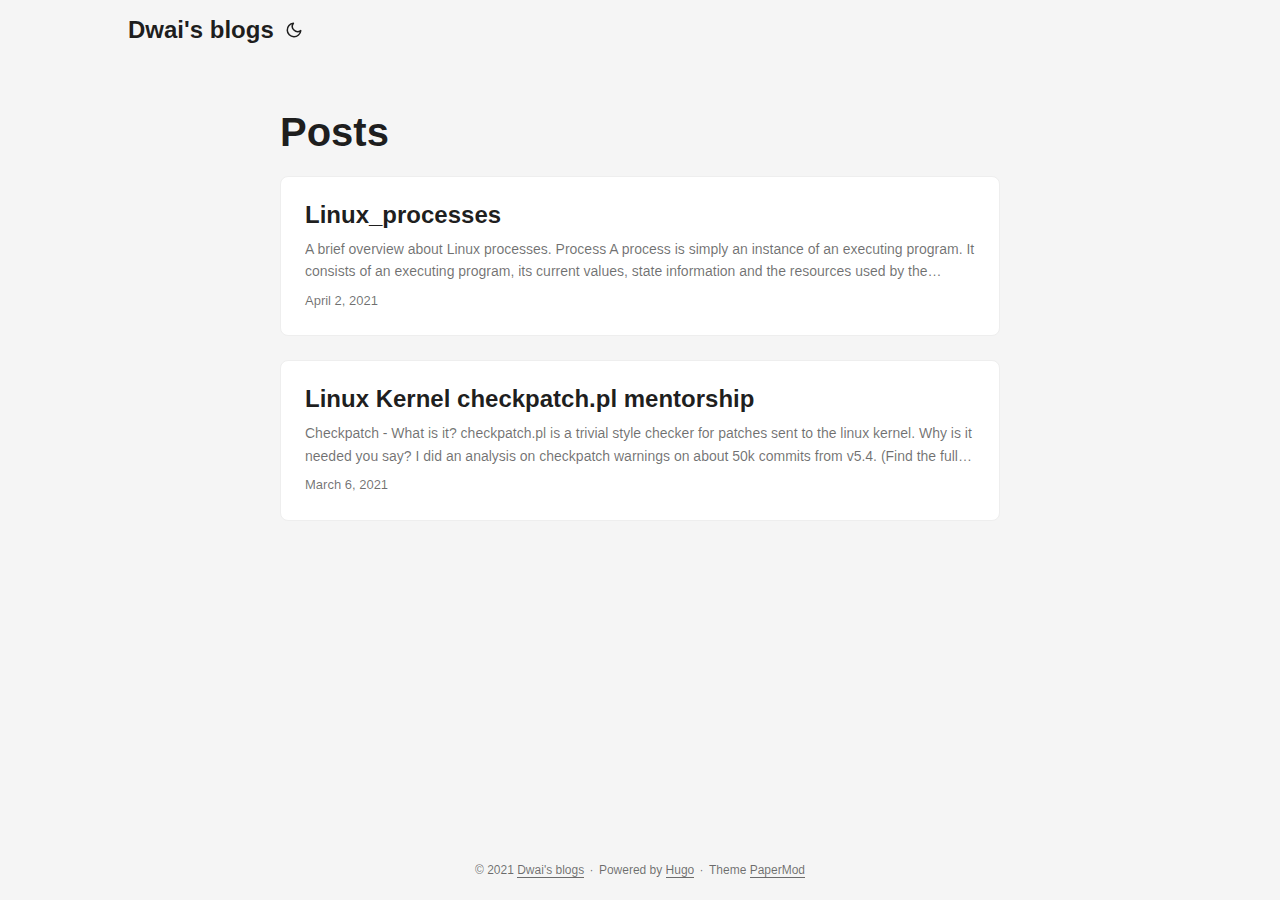
<file: posts/page/1/index.html>
<!doctype html><html><head><title>https://raydwaipayan.github.io/blogs/posts/</title><link rel=canonical href=https://raydwaipayan.github.io/blogs/posts/><meta name=robots content="noindex"><meta charset=utf-8><meta http-equiv=refresh content="0; url=https://raydwaipayan.github.io/blogs/posts/"></head></html>
</file>
